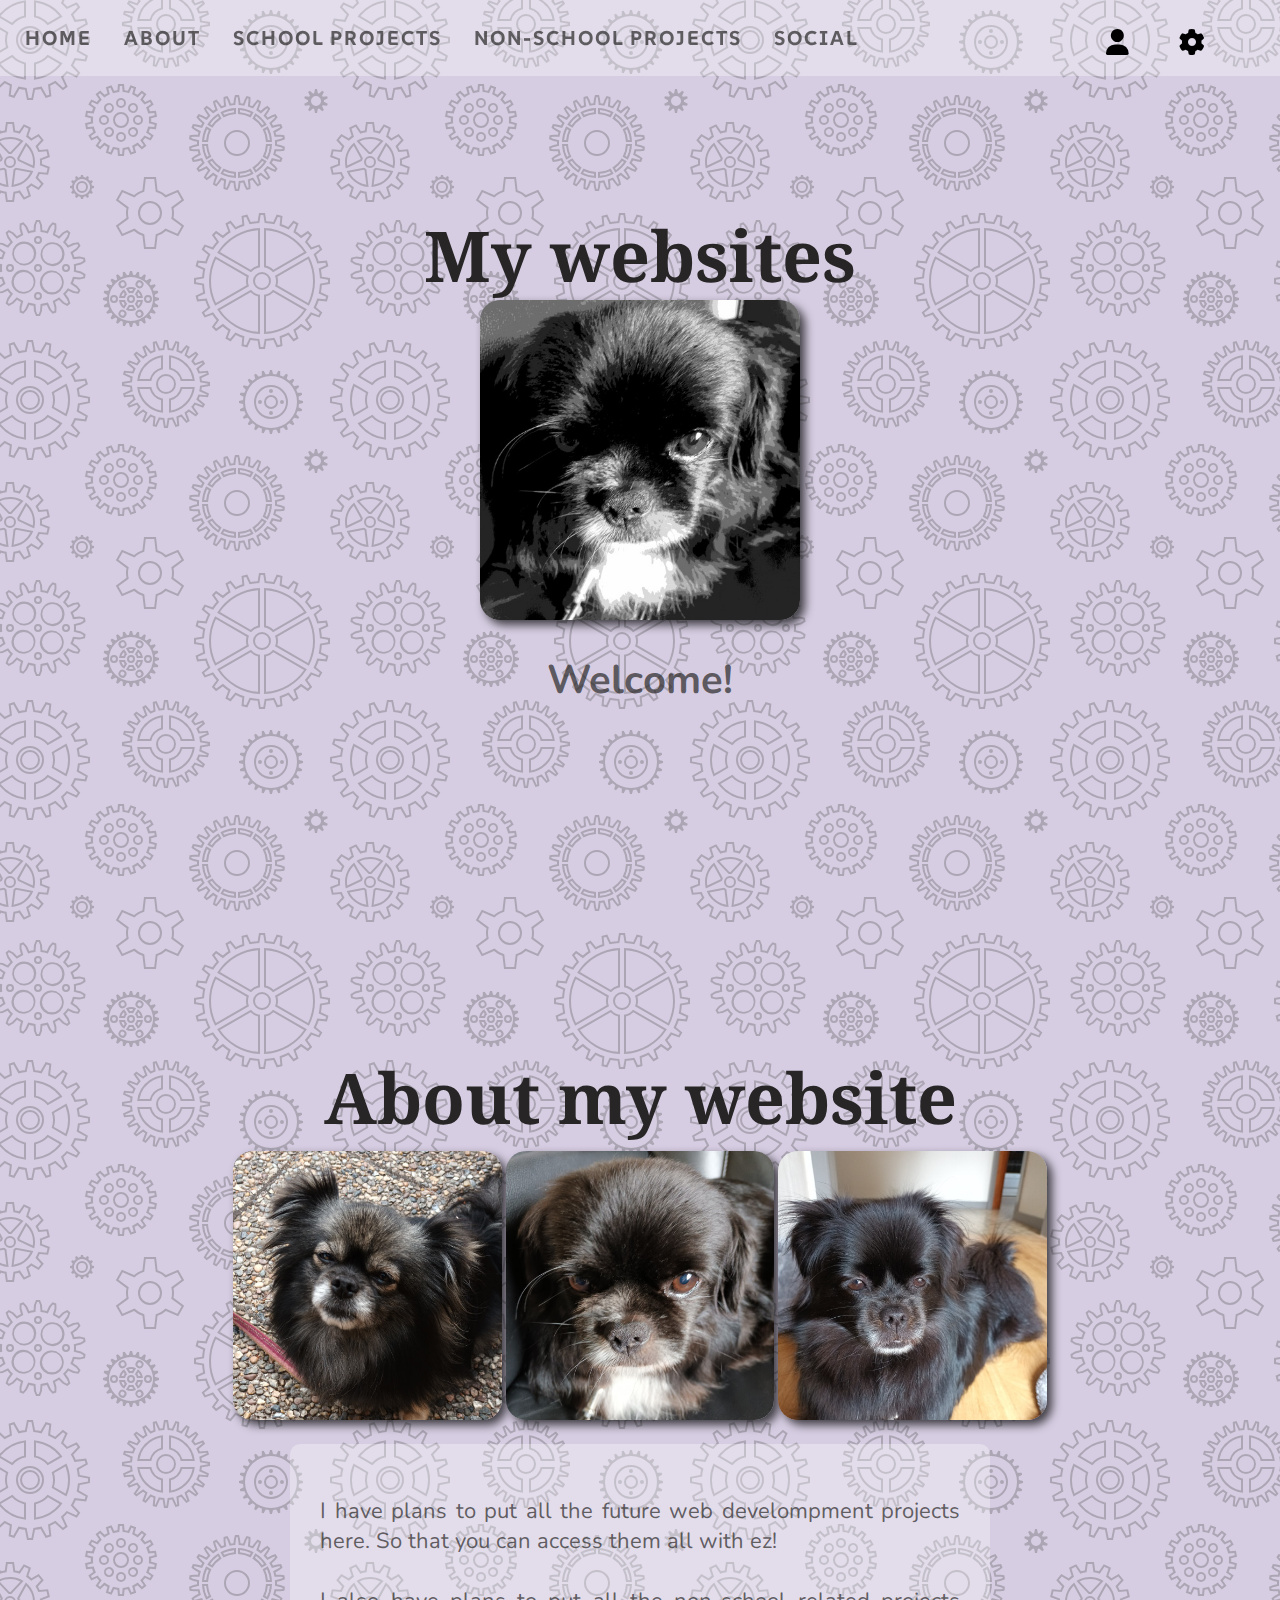
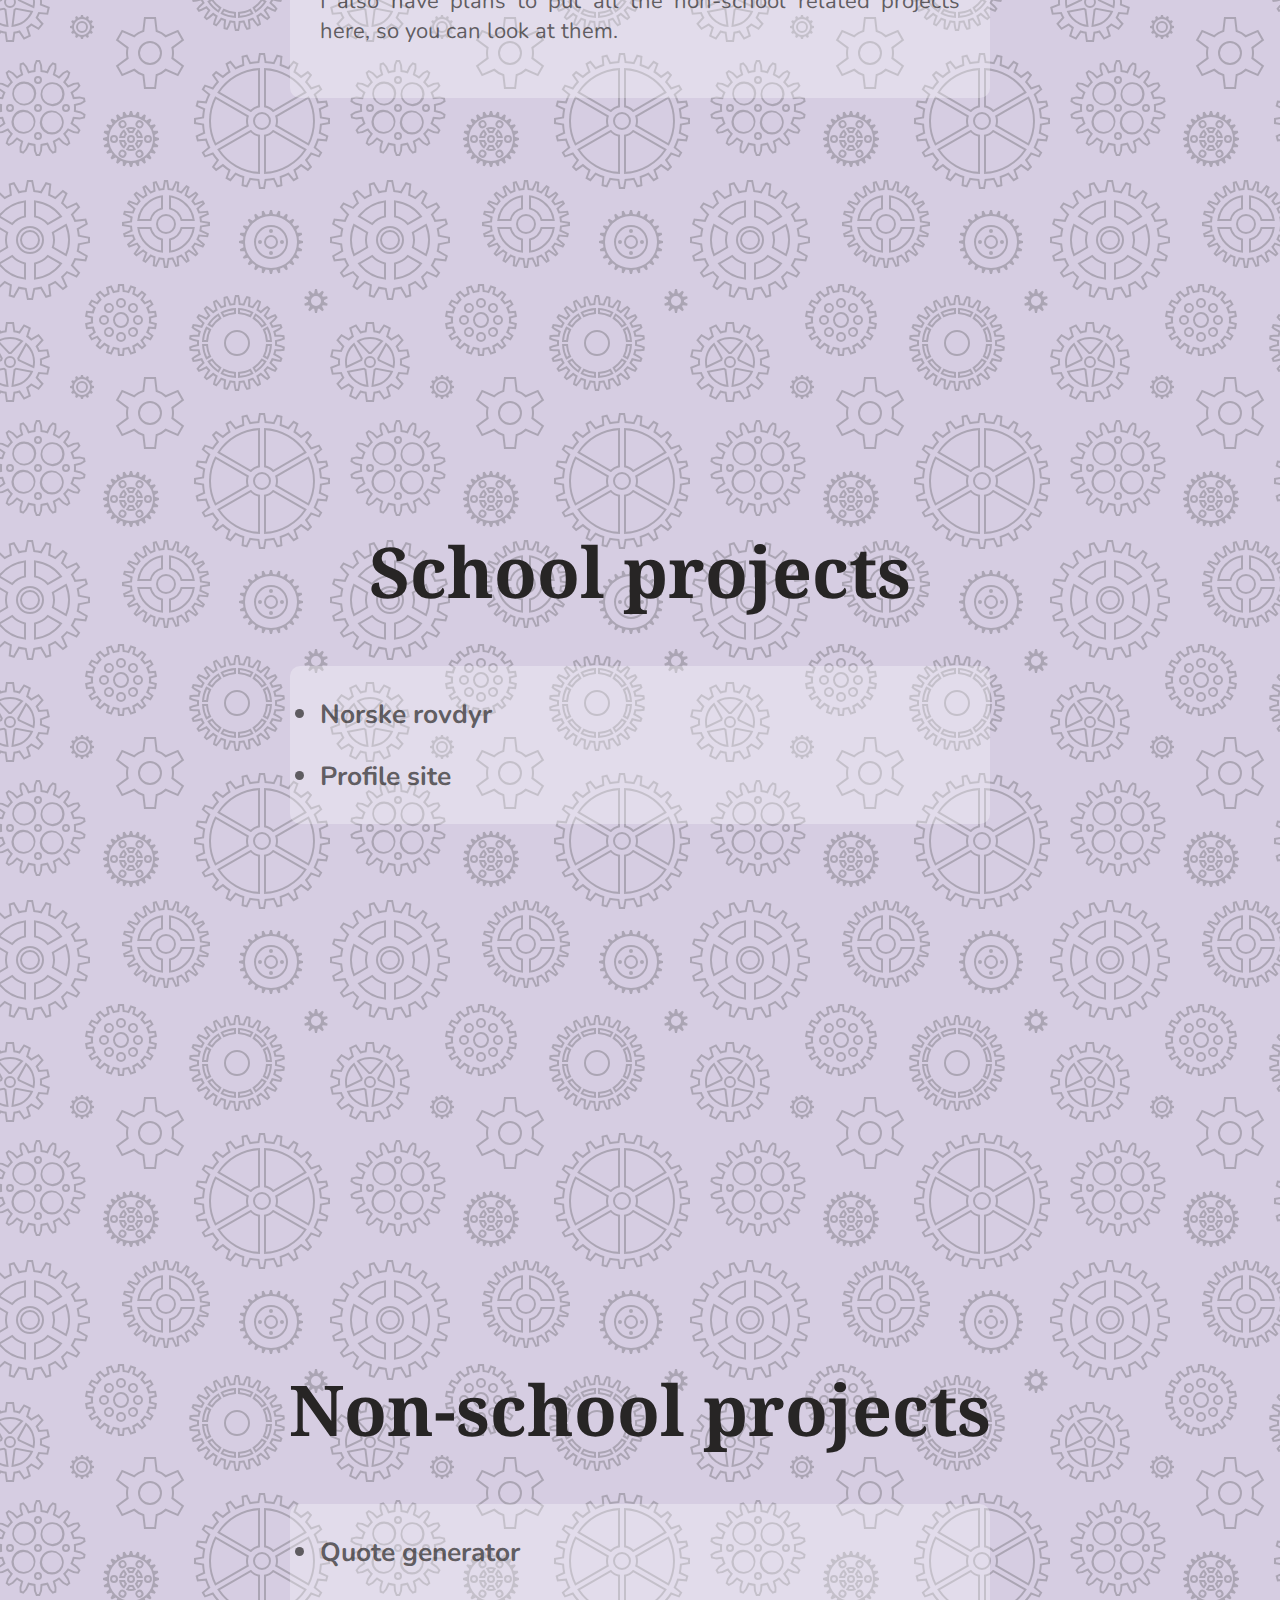
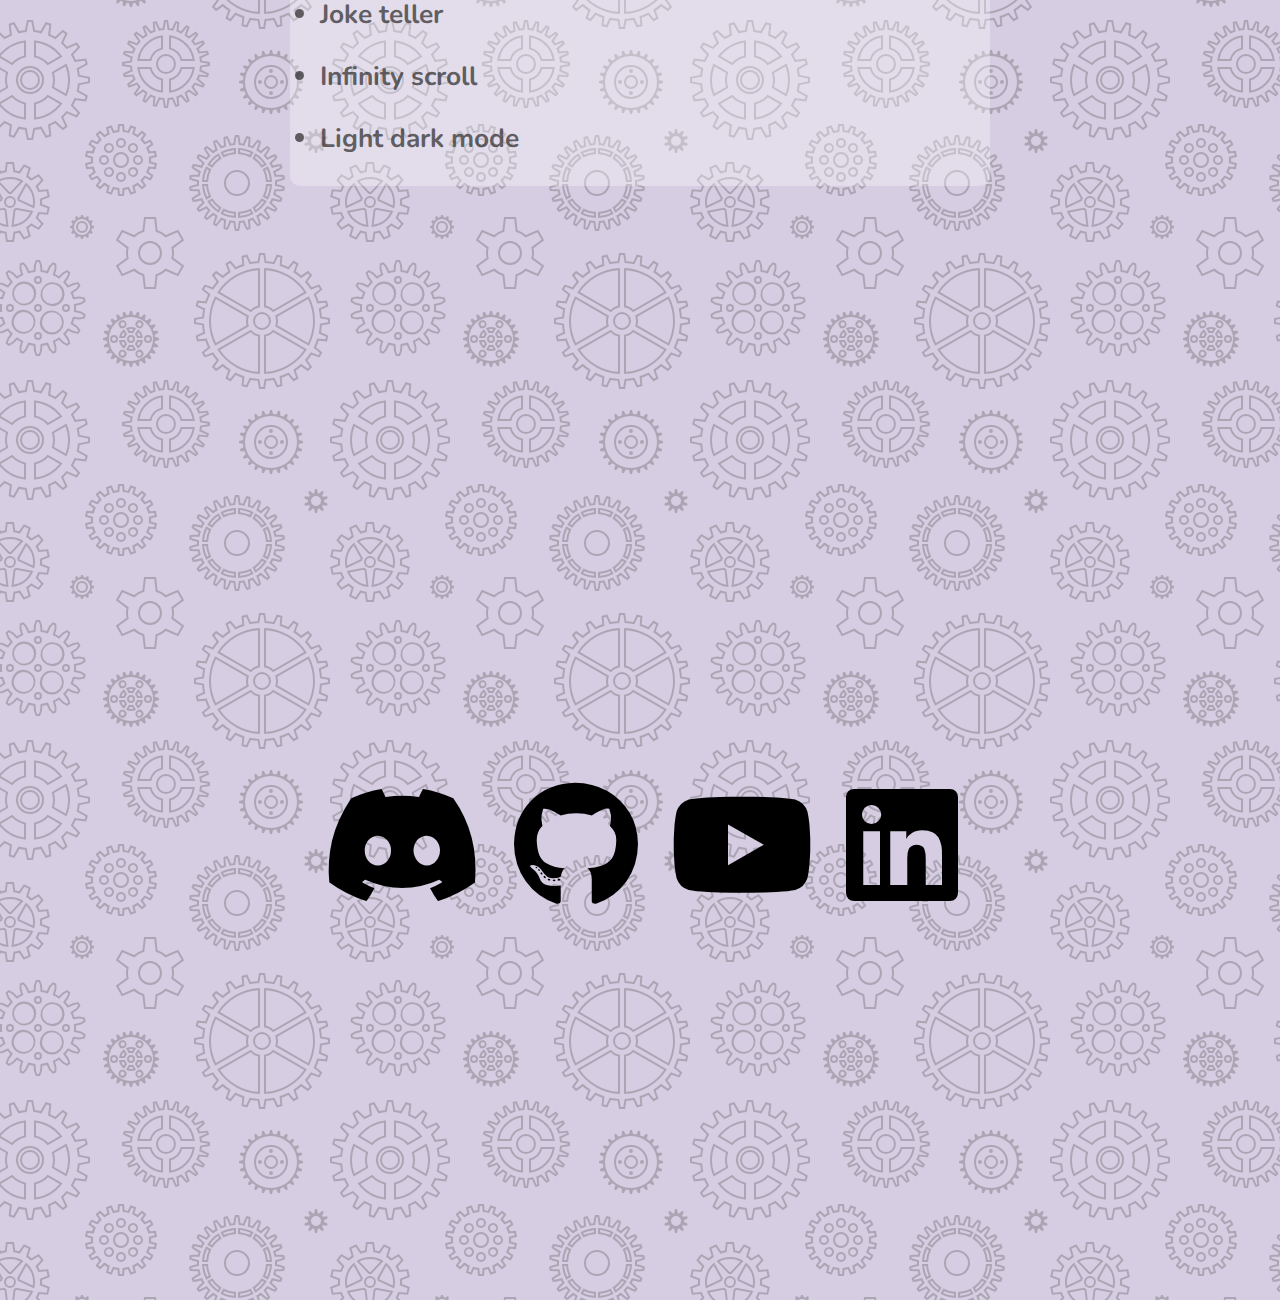
<file: index.html>
<!DOCTYPE html>
<html lang="en">
<head>
    <meta charset="UTF-8">
    <meta name="viewport" content="width=device-width, initial-scale=1.0">
    <title>My other websites</title>
    <link rel="icon" type="image/png" href="img/favicon.png">
    <link rel="stylesheet" href="https://cdnjs.cloudflare.com/ajax/libs/font-awesome/6.6.0/css/all.min.css">
    <link rel="stylesheet" href="style.css">
</head>
<body>
    <!-- Navigation -->
    <nav>
        <a href="#home">HOME</a>
        <a href="#about">ABOUT</a>
        <a href="#school-websites">SCHOOL PROJECTS</a>
        <a href="#non-school-projects">NON-SCHOOL PROJECTS</a>
        <a href="#social">SOCIAL</a>
        <div class="header-icons">
            <i class="fa-solid fa-user"></i>
            <i class="fa-solid fa-gear"></i>
        </div>
    </nav>
    <!-- Home section -->
    <section id="home">
        <h1>My websites</h1>
        <img style="margin-top: -50px" width="25%" src="img/Bear.png" alt="A cute little bear">
        <h2>Welcome!</h2>
    </section>
    <!-- About section  -->
    <section id="about">
        <h1>About my website</h1>
        <div class="images">
            <img width="21%" src="img/chanti1.png" alt="Picture of a dog">
            <img width="21%" src="img/harry1.png" alt="Picture of a dog">
            <img width="21%" src="img/pepsi1.png" alt="Picture of a dog">
        </div>
        <div class="text-box">
            <p>
                I have plans to put all the future web develompment projects here. So that you can access them all with ez! <br><br>
                I also have plans to put all the non-school related projects here, so you can look at them.
            </p>
        </div>
    </section>
    <!-- School projects section-->
    <section id="school-websites">
        <h1>School projects</h1>
        <div class="text-box link-list">
            <!-- School project links -->
            <li><a href="Norske-Rovdyr/index.html">Norske rovdyr</a></li><br>
            <li><a href="Profile-Site/index.html">Profile site</a></li>
        </div>
    </section>
    <!-- Non-school projects -->
    <section id="non-school-projects">
        <h1>Non-school projects</h1>
        <div class="text-box link-list">
            <!-- Non-school project links -->
            <li><a href="https://ruben8769.github.io/Quote-Generator/">Quote generator</a></li><br>
            <li><a href="https://ruben8769.github.io/Joke-teller/">Joke teller</a></li><br>
            <li><a href="https://ruben8769.github.io/Infinity-scroll/">Infinity scroll</a></li><br>
            <li><a href="https://ruben8769.github.io/Light-dark-mode/">Light dark mode</a></li>
        </div>
    </section>
    <!-- Social media section -->
    <section id="social">
        <div class="social-icons">
            <i class="fa-brands fa-discord"></i>
            <i class="fa-brands fa-github"></i>
            <i class="fa-brands fa-youtube"></i>
            <i class="fa-brands fa-linkedin"></i>
        </div>
    </section>
</body>
</html>
</file>
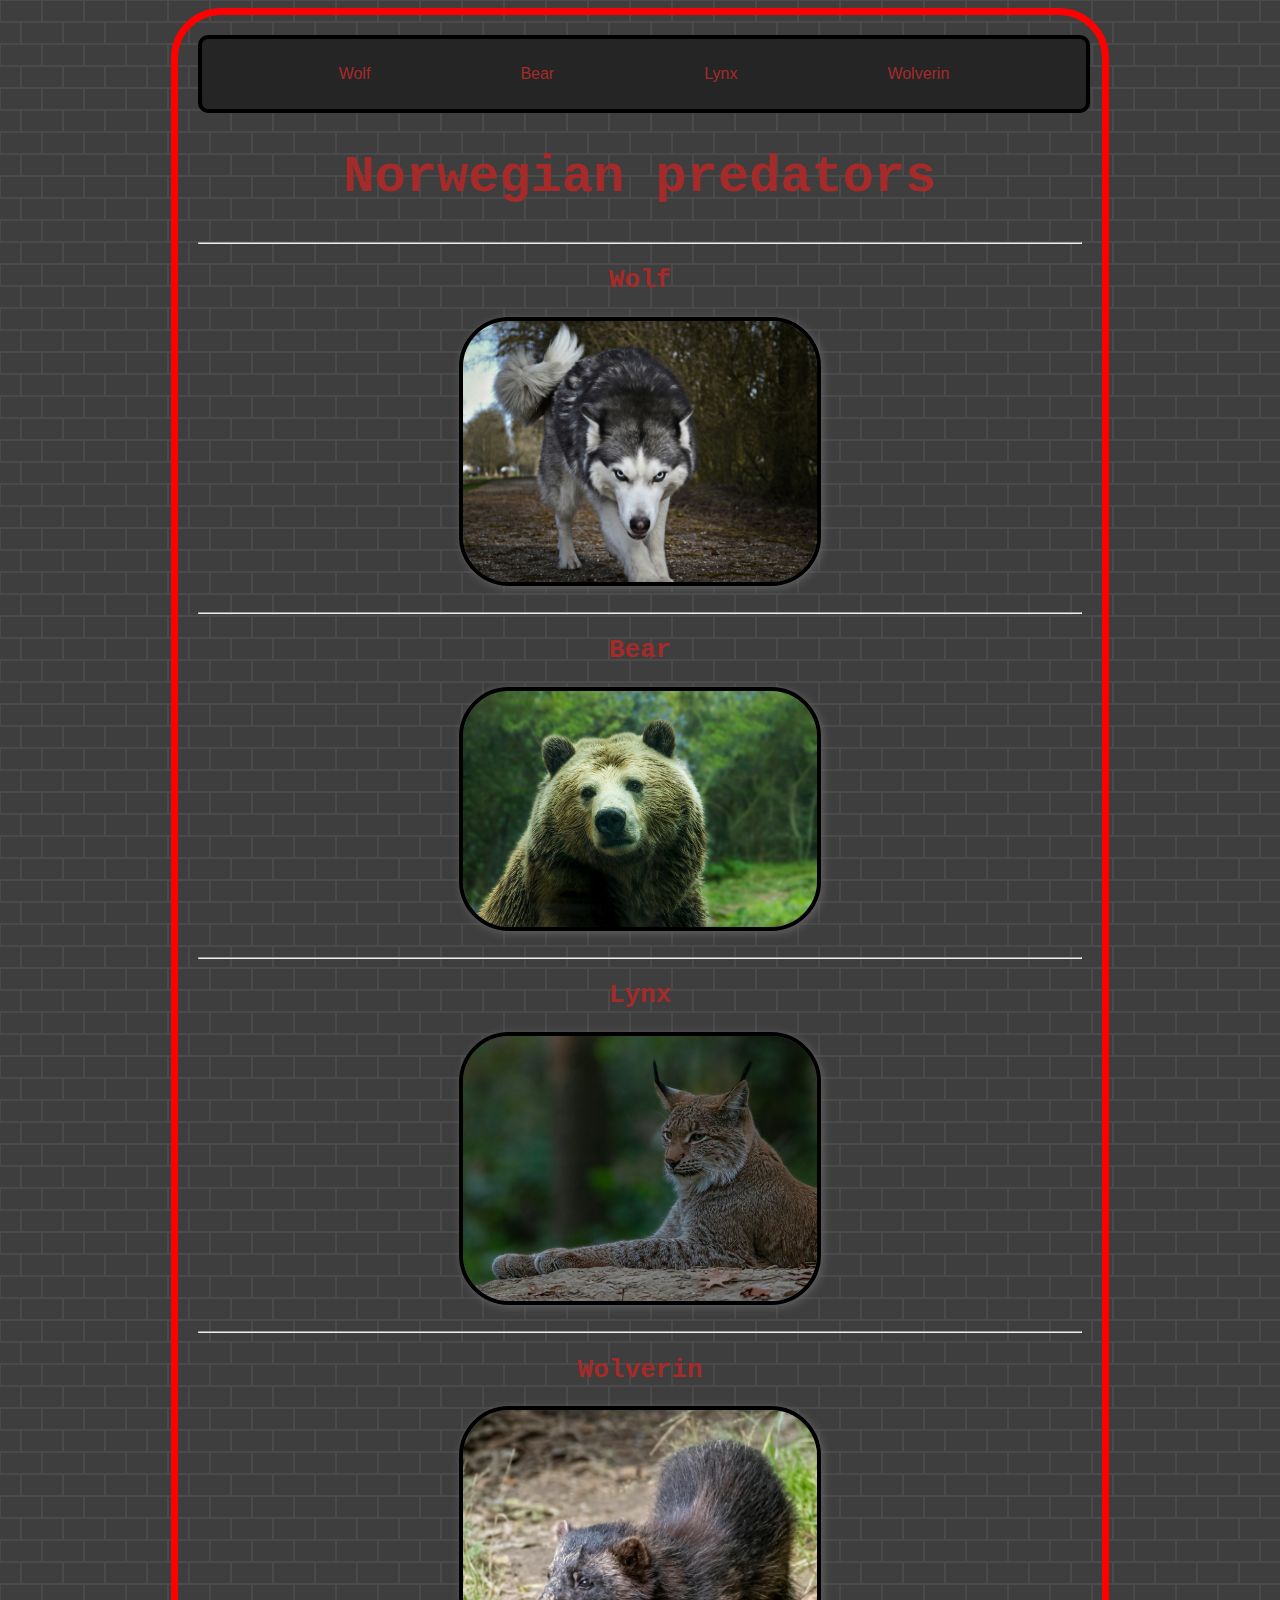
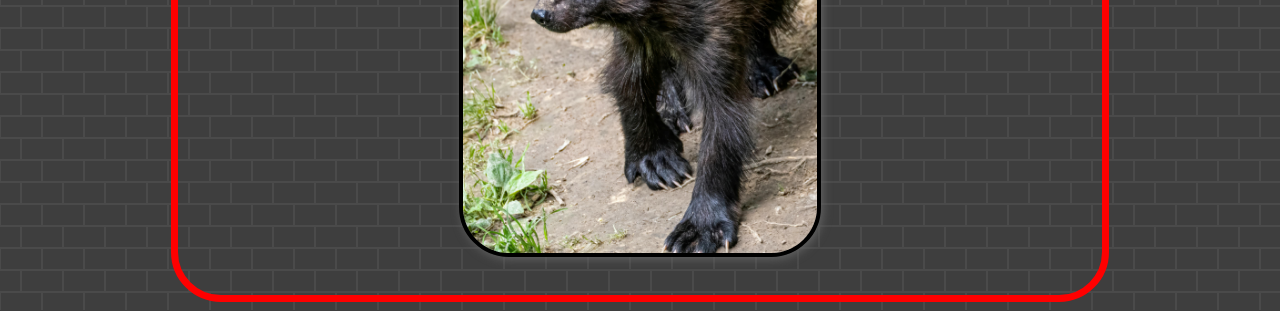
<file: Norske-Rovdyr/index.html>
<!DOCTYPE html>
<html lang="en">
<head>
    <meta charset="UTF-8">
    <meta name="viewport" content="width=device-width, initial-scale=1.0">
    <title>Norwegian predators</title>
    <link rel="icon" style="image/png" href="https://www.google.com/s2/favicons?domain=youtube.com">
    <link rel="stylesheet" href="style.css">
</head>
<body>
    <div class="center">
        <div class="header"> <!-- Header -->
            <div class="left">
                <a href="wolf.html">Wolf</a>
                <a href="bear.html">Bear</a>
                <a href="link.html">Lynx</a>
                <a href="wolverin.html">Wolverin</a>
            </div>
        </div>
        <div> <!-- Not header-->
        <h1 style="text-align: center">Norwegian predators</h1>
        <hr>
        </div>
        <div>
            <h2 style="text-align: center;">Wolf</h2>
            <a href="wolf.html">
                <img  class="border imgcenter" width="40%" src="img/ulv.jpg" alt="">
            </a><br>
            <hr>
            <h2 style="text-align: center;">Bear</h2>
            <a href="bear.html">
                <img class="border imgcenter" width="40%" src="img/bjorn.jpg" alt="">
            </a><br>
            <hr>
            <h2 style="text-align: center;">Lynx</h2>
            <a href="link.html">
                <img class="border imgcenter"  width="40%" src="img/link.jpg" alt="">
            </a><br>
            <hr>
            <h2 style="text-align: center;">Wolverin</h2>
            <a href="wolverin.html">
                <img class="border imgcenter" width="40%" src="img/wolverine.jpg" alt="">
            </a><br>
        </div>
    </div>
</body>
</html>
</file>
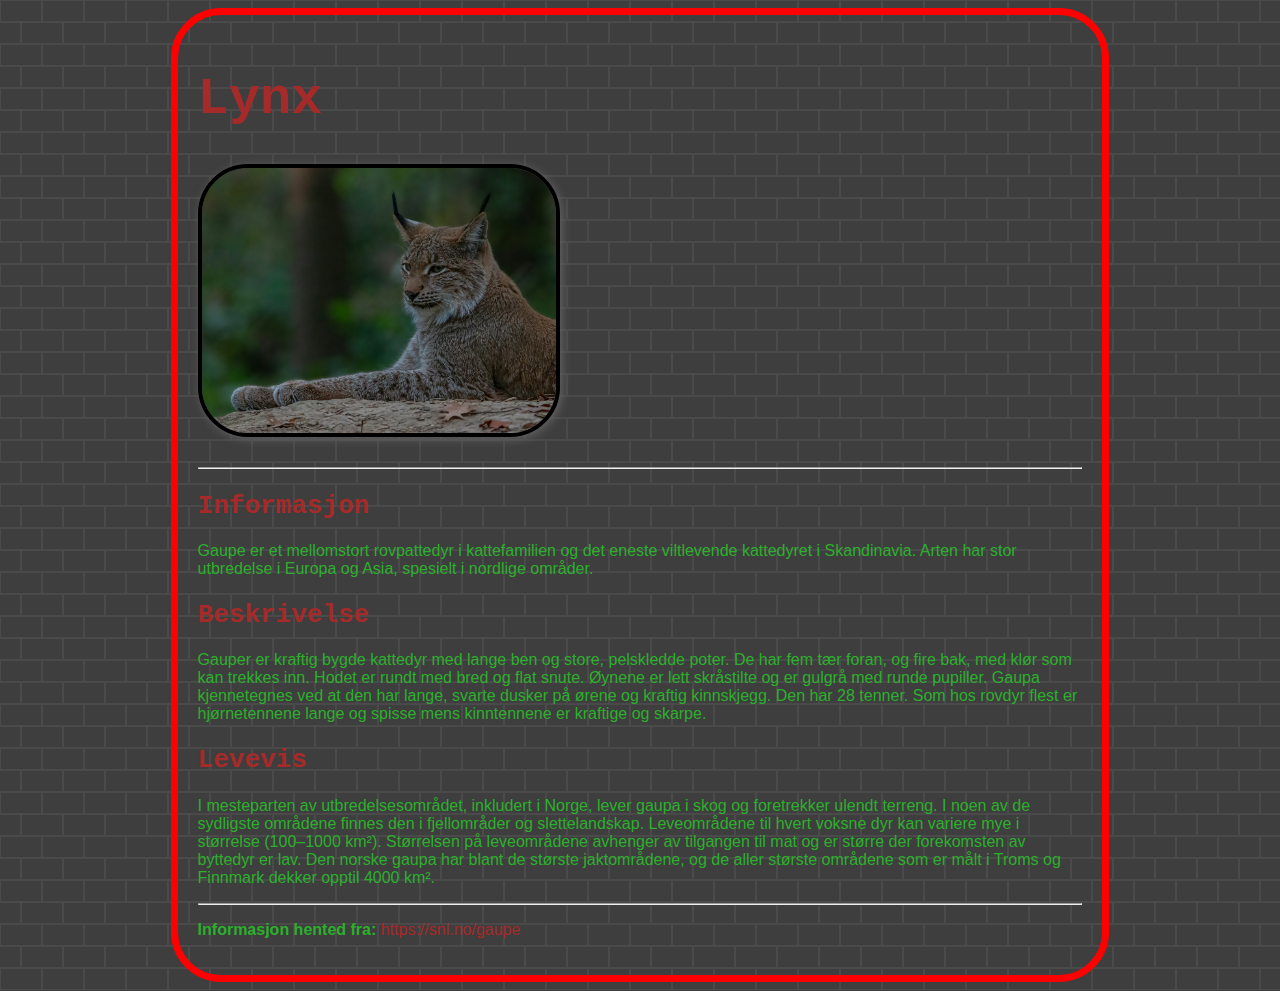
<file: Norske-Rovdyr/link.html>
<!DOCTYPE html>
<html lang="en">
<head>
    <meta charset="UTF-8">
    <meta name="viewport" content="width=device-width, initial-scale=1.0">
    <title>Lynx</title>
    <link rel="stylesheet" href="style.css">
</head>
<body>
    <div class="center">
        <h1>Lynx</h1>
        <a href="index.html">
            <img class="border" width="40%" src="img/link.jpg" alt=""><br><br>
        </a>
        <hr>
        <h2>Informasjon</h2>
        <p>
            Gaupe er et mellomstort rovpattedyr i kattefamilien og det eneste viltlevende kattedyret i Skandinavia. Arten har stor utbredelse i Europa og Asia, spesielt i nordlige områder.
        </p>
        <h2>Beskrivelse</h2>
        <p>
            Gauper er kraftig bygde kattedyr med lange ben og store, pelskledde poter. De har fem tær foran, og fire bak, med klør som kan trekkes inn. Hodet er rundt med bred og flat snute. Øynene er lett skråstilte og er gulgrå med runde pupiller. Gaupa kjennetegnes ved at den har lange, svarte dusker på ørene og kraftig kinnskjegg. Den har 28 tenner. Som hos rovdyr flest er hjørnetennene lange og spisse mens kinntennene er kraftige og skarpe.
        </p>
        <h2>Levevis </h2>
        <p>
            I mesteparten av utbredelsesområdet, inkludert i Norge, lever gaupa i skog og foretrekker ulendt terreng. I noen av de sydligste områdene finnes den i fjellområder og slettelandskap. Leveområdene til hvert voksne dyr kan variere mye i størrelse (100–1000 km²). Størrelsen på leveområdene avhenger av tilgangen til mat og er større der forekomsten av byttedyr er lav. Den norske gaupa har blant de største jaktområdene, og de aller største områdene som er målt i Troms og Finnmark dekker opptil 4000 km².
        </p>
        <hr>
        <p><b>Informasjon hented fra: </b> <a href="https://snl.no/gaupe">https://snl.no/gaupe</a></p>
    </div>
</body>
</html>
</file>
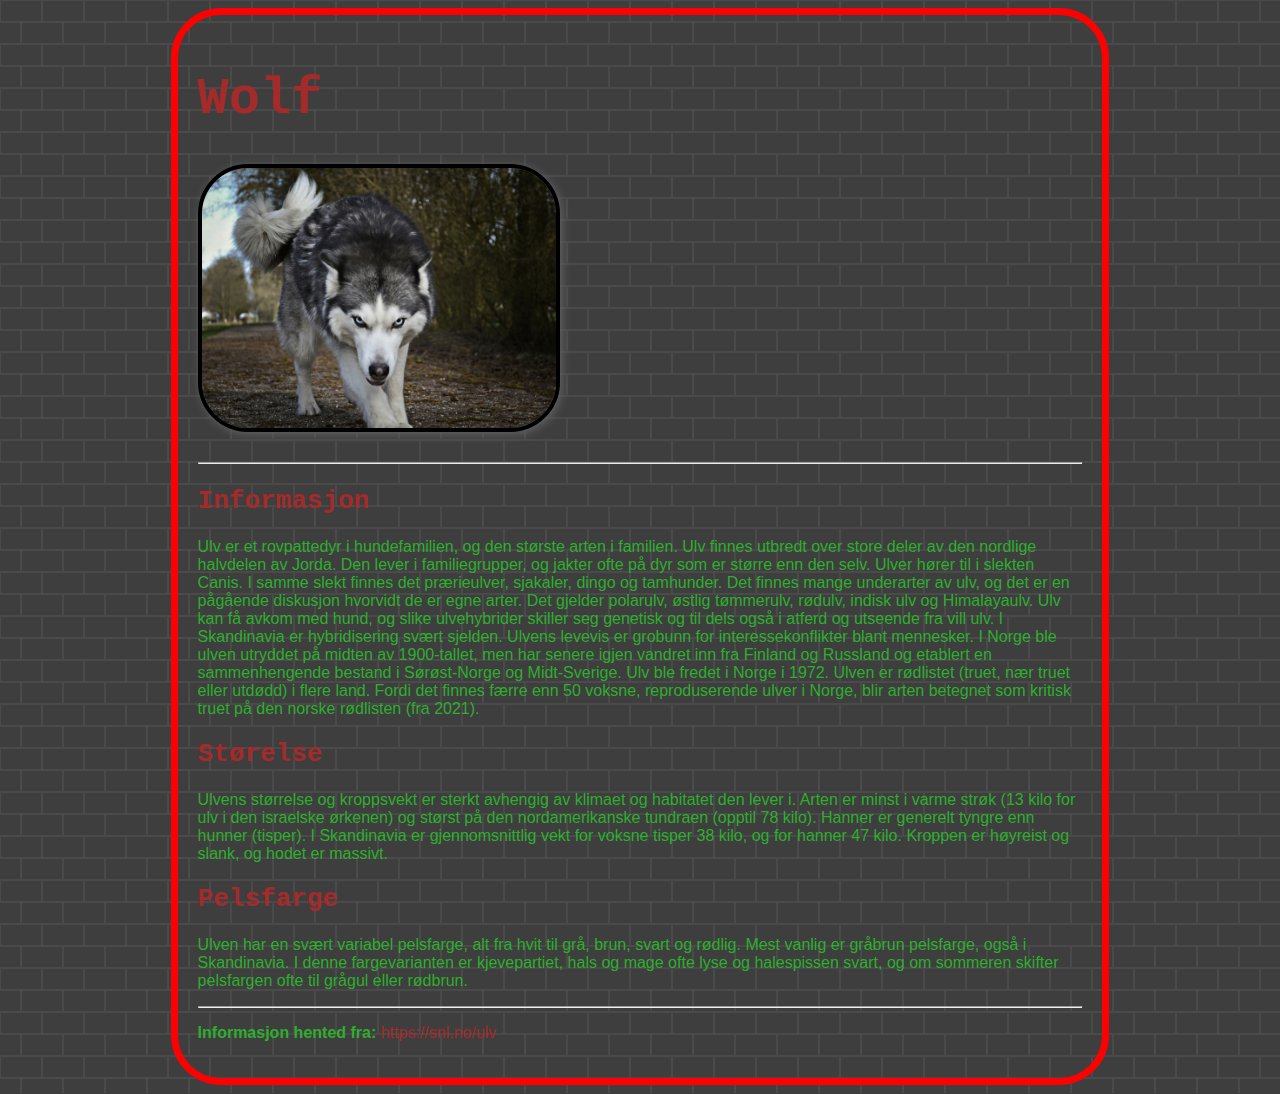
<file: Norske-Rovdyr/wolf.html>
<!DOCTYPE html>
<html lang="en">
<head>
    <meta charset="UTF-8">
    <meta name="viewport" content="width=device-width, initial-scale=1.0">
    <title>Wolf</title>
    <link rel="stylesheet" href="style.css">
</head>
<body>
    <div class="center">
        <h1>Wolf</h1>
        <a href="index.html">
            <img class="border" width="40%" src="img/ulv.jpg" alt=""><br><br>
        </a>
        <hr>
        <h2>Informasjon</h2>
        <p>
            Ulv er et rovpattedyr i hundefamilien, og den største arten i familien. Ulv finnes utbredt over store deler av den nordlige halvdelen av Jorda. Den lever i familiegrupper, og jakter ofte på dyr som er større enn den selv.
        Ulver hører til i slekten Canis. I samme slekt finnes det prærieulver, sjakaler, dingo og tamhunder. Det finnes mange underarter av ulv, og det er en pågående diskusjon hvorvidt de er egne arter. Det gjelder polarulv, østlig tømmerulv, rødulv, indisk ulv og Himalayaulv. Ulv kan få avkom med hund, og slike ulvehybrider skiller seg genetisk og til dels også i atferd og utseende fra vill ulv. I Skandinavia er hybridisering svært sjelden.
        Ulvens levevis er grobunn for interessekonflikter blant mennesker. I Norge ble ulven utryddet på midten av 1900-tallet, men har senere igjen vandret inn fra Finland og Russland og etablert en sammenhengende bestand i Sørøst-Norge og Midt-Sverige. Ulv ble fredet i Norge i 1972. Ulven er rødlistet (truet, nær truet eller utdødd) i flere land. Fordi det finnes færre enn 50 voksne, reproduserende ulver i Norge, blir arten betegnet som kritisk truet på den norske rødlisten (fra 2021).
        </p>
        <h2>Størelse</h2>
        <p>
            Ulvens størrelse og kroppsvekt er sterkt avhengig av klimaet og habitatet den lever i. Arten er minst i varme strøk (13 kilo for ulv i den israelske ørkenen) og størst på den nordamerikanske tundraen (opptil 78 kilo). Hanner er generelt tyngre enn hunner (tisper). I Skandinavia er gjennomsnittlig vekt for voksne tisper 38 kilo, og for hanner 47 kilo. Kroppen er høyreist og slank, og hodet er massivt.
        </p>
        <h2>Pelsfarge</h2>
        <p>
            Ulven har en svært variabel pelsfarge, alt fra hvit til grå, brun, svart og rødlig. Mest vanlig er gråbrun pelsfarge, også i Skandinavia. I denne fargevarianten er kjevepartiet, hals og mage ofte lyse og halespissen svart, og om sommeren skifter pelsfargen ofte til grågul eller rødbrun.
        </p>
        <hr>
        <p><b>Informasjon hented fra: </b> <a href="https://snl.no/ulv">https://snl.no/ulv</a></p>
    </div>
</body>
</html>
</file>
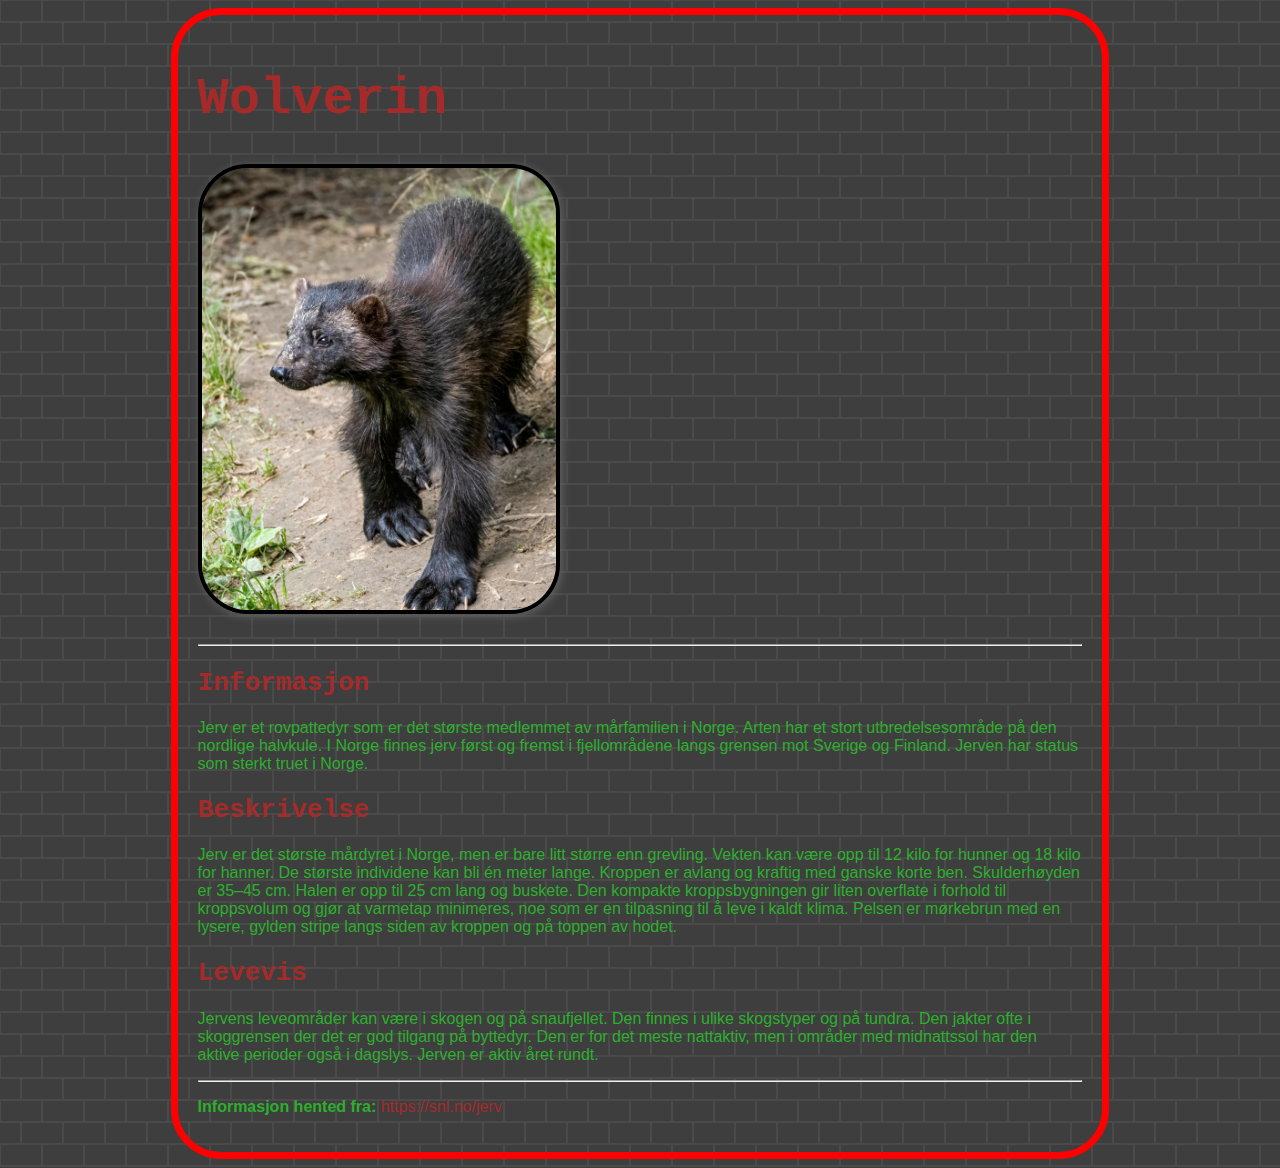
<file: Norske-Rovdyr/wolverin.html>
<!DOCTYPE html>
<html lang="en">
<head>
    <meta charset="UTF-8">
    <meta name="viewport" content="width=device-width, initial-scale=1.0">
    <title>Wolverin</title>
    <link rel="stylesheet" href="style.css">
</head>
<body>
    <div class="center">
        <h1>Wolverin</h1>
        <a href="index.html">
            <img class="border" width="40%" src="img/wolverine.jpg" alt=""><br><br>
        </a>
        <hr>
        <h2>Informasjon</h2>
        <p>
            Jerv er et rovpattedyr som er det største medlemmet av mårfamilien i Norge. Arten har et stort utbredelsesområde på den nordlige halvkule. I Norge finnes jerv først og fremst i fjellområdene langs grensen mot Sverige og Finland. Jerven har status som sterkt truet i Norge.
        </p>
        <h2>Beskrivelse</h2>
        <p>
            Jerv er det største mårdyret i Norge, men er bare litt større enn grevling. Vekten kan være opp til 12 kilo for hunner og 18 kilo for hanner. De største individene kan bli én meter lange. Kroppen er avlang og kraftig med ganske korte ben. Skulderhøyden er 35–45 cm. Halen er opp til 25 cm lang og buskete.
            Den kompakte kroppsbygningen gir liten overflate i forhold til kroppsvolum og gjør at varmetap minimeres, noe som er en tilpasning til å leve i kaldt klima. Pelsen er mørkebrun med en lysere, gylden stripe langs siden av kroppen og på toppen av hodet.
        </p>
        <h2>Levevis </h2>
        <p>
            Jervens leveområder kan være i skogen og på snaufjellet. Den finnes i ulike skogstyper og på tundra. Den jakter ofte i skoggrensen der det er god tilgang på byttedyr. Den er for det meste nattaktiv, men i områder med midnattssol har den aktive perioder også i dagslys. Jerven er aktiv året rundt.
        </p>
        <hr>
        <p><b>Informasjon hented fra: </b> <a href="https://snl.no/jerv">https://snl.no/jerv</a></p>
    </div>
</body>
</html>
</file>
<file: style.css>
/* Importing google font */
@import url('https://fonts.googleapis.com/css2?family=SUSE:wght@100..800&display=swap');
@import url('https://fonts.googleapis.com/css2?family=Noto+Serif:ital,wght@0,100..900;1,100..900&display=swap');
@import url('https://fonts.googleapis.com/css2?family=Nunito:ital,wght@0,200..1000;1,200..1000&display=swap');

/* Colors */
:root{
    --primary-color: rgb(39, 37, 37);
    --secondary-color: rgba(39, 37, 37, 0.7);
    --decoration-color: red;
}

/* Styles */
html{
    scroll-behavior: smooth;
}

body{
    margin: 0;
    background-color: #d6cde2;
    background-image: url("data:image/svg+xml,%3Csvg xmlns='http://www.w3.org/2000/svg' width='360' height='360' viewBox='0 0 360 360'%3E%3Cpath fill='%234a4a4a' fill-opacity='0.3' d='M0 85.02l4.62-4.27a49.09 49.09 0 0 0 7.33 3.74l-1.2 10.24 2.66.87 5.05-9c2.62.65 5.34 1.08 8.12 1.28L28.6 98h2.8l2.02-10.12c2.74-.2 5.46-.62 8.12-1.28l5.05 8.99 2.66-.86-1.2-10.24c2.55-1.03 5-2.29 7.33-3.74l7.58 7 2.26-1.65-4.3-9.38a48.3 48.3 0 0 0 5.8-5.8l9.38 4.3 1.65-2.26-7-7.58a49.09 49.09 0 0 0 3.74-7.33l10.24 1.2.87-2.66-9-5.05a48.07 48.07 0 0 0 1.28-8.12L88 41.4v-2.8l-10.12-2.02c-.2-2.74-.62-5.46-1.28-8.12l8.99-5.05-.86-2.66-10.24 1.2c-1.03-2.55-2.29-5-3.74-7.33l7-7.58-1.65-2.26-9.38 4.3a48.3 48.3 0 0 0-5.8-5.8L62.42 0h2.16l-1.25 2.72a50.31 50.31 0 0 1 3.95 3.95l9.5-4.36 3.52 4.85-7.08 7.68c.94 1.6 1.79 3.27 2.54 4.98l10.38-1.21 1.85 5.7-9.11 5.12c.39 1.8.68 3.65.87 5.52L90 37v6l-10.25 2.05a49.9 49.9 0 0 1-.87 5.52l9.11 5.12-1.85 5.7-10.38-1.21c-.75 1.7-1.6 3.37-2.54 4.98l7.08 7.68-3.52 4.85-9.5-4.36a50.31 50.31 0 0 1-3.95 3.95l4.36 9.5-4.85 3.52-7.68-7.08c-1.6.94-3.27 1.79-4.98 2.54l1.21 10.38-5.7 1.85-5.12-9.11c-1.8.39-3.65.68-5.52.87L33 100h-6l-2.05-10.25a49.9 49.9 0 0 1-5.52-.87l-5.12 9.11-5.7-1.85 1.21-10.38c-1.7-.75-3.37-1.6-4.98-2.54L0 87.68v-2.66zM0 52.7V27.3l8.38 4.84a22.96 22.96 0 0 0 0 15.72L0 52.7zm0-39.16A39.91 39.91 0 0 1 26 .2v17.15a22.98 22.98 0 0 0-13.62 7.86L0 18.06v-4.52zm0 52.92v-4.52l12.38-7.15A22.98 22.98 0 0 0 26 62.65V79.8A39.91 39.91 0 0 1 0 66.46zM34 79.8V62.65a22.98 22.98 0 0 0 13.62-7.86l14.85 8.58A39.97 39.97 0 0 1 34 79.8zm32.48-23.36l-14.86-8.58a22.96 22.96 0 0 0 0-15.72l14.86-8.58A39.86 39.86 0 0 1 70 40a39.9 39.9 0 0 1-3.52 16.44zm-4.01-39.8L47.62 25.2A22.98 22.98 0 0 0 34 17.35V.2a39.97 39.97 0 0 1 28.47 16.43v.01zM0 50.38l5.98-3.45a25.01 25.01 0 0 1 0-13.88L0 29.6v20.78zm.5-34.35l11.48 6.63c3.27-3.4 7.44-5.8 12.02-6.94V2.47A37.96 37.96 0 0 0 .5 16.04v-.01zm0 47.92A37.96 37.96 0 0 0 24 77.53V64.28a24.97 24.97 0 0 1-12.02-6.95L.5 63.96v-.01zM36 77.53a37.96 37.96 0 0 0 23.5-13.57l-11.48-6.63A24.97 24.97 0 0 1 36 64.28v13.25zm29.5-23.96a37.91 37.91 0 0 0 0-27.14l-11.48 6.63a25.01 25.01 0 0 1 0 13.88l11.49 6.63h-.01zm-6-37.53A37.96 37.96 0 0 0 36 2.47v13.25c4.66 1.15 8.8 3.6 12.02 6.95l11.48-6.63zM30 54a14 14 0 1 1 0-28 14 14 0 0 1 0 28zm0-2a12 12 0 1 0 0-24 12 12 0 0 0 0 24zm0-2a10 10 0 1 1 0-20 10 10 0 0 1 0 20zm0-2a8 8 0 1 0 0-16 8 8 0 0 0 0 16zm77.47 45.17l-1.62-5.97 5.67-2.06 2.61 5.64c1.09-.25 2.2-.44 3.33-.58l.52-6.2h6.04l.52 6.2c1.13.14 2.24.33 3.33.58l2.6-5.64 5.68 2.06-1.62 5.97c1.02.51 2 1.07 2.95 1.69l4.35-4.38 4.62 3.88-3.53 5c.8.84 1.53 1.71 2.23 2.62l5.52-2.6 3.02 5.23-4.98 3.46c.46 1.06.86 2.14 1.2 3.25l6.02-.54 1.05 5.94-5.84 1.54c.07 1.16.07 2.32 0 3.48l5.84 1.54-1.05 5.94-6.02-.54c-.34 1.1-.74 2.2-1.2 3.25l4.98 3.46-3.02 5.22-5.52-2.6c-.7.92-1.44 1.8-2.23 2.62l3.53 5-4.62 3.89-4.35-4.38a30.2 30.2 0 0 1-2.95 1.69l1.62 5.97-5.67 2.06-2.61-5.64c-1.09.25-2.2.44-3.33.58l-.52 6.2h-6.04l-.52-6.2a30.27 30.27 0 0 1-3.33-.58l-2.6 5.64-5.68-2.06 1.62-5.97c-1.01-.5-2-1.07-2.95-1.69l-4.35 4.38-4.62-3.88 3.53-5a32.5 32.5 0 0 1-2.23-2.62l-5.52 2.6-3.02-5.23 4.98-3.46a29.66 29.66 0 0 1-1.2-3.25l-6.02.54-1.05-5.94 5.84-1.54a30.28 30.28 0 0 1 0-3.48l-5.84-1.54 1.05-5.94 6.02.54c.34-1.1.74-2.2 1.2-3.25l-4.98-3.46 3.02-5.22 5.52 2.6c.7-.92 1.44-1.8 2.23-2.62l-3.53-5 4.62-3.89 4.35 4.38a30.2 30.2 0 0 1 2.95-1.69zm15.2-1.12l-.5-6.05h-2.34l-.5 6.05c-2.18.13-4.3.5-6.32 1.1l-2.54-5.5-2.2.8 1.6 5.85a27.97 27.97 0 0 0-5.56 3.21l-4.27-4.3-1.79 1.5 3.5 4.95a28.14 28.14 0 0 0-4.12 4.92l-5.5-2.59-1.16 2.02 4.98 3.46a27.8 27.8 0 0 0-2.2 6.03l-6.03-.55-.4 2.3 5.86 1.54a28.3 28.3 0 0 0 0 6.42l-5.87 1.55.4 2.3 6.05-.56a27.8 27.8 0 0 0 2.2 6.03l-5 3.47 1.17 2.02 5.49-2.59a28.14 28.14 0 0 0 4.12 4.92l-3.5 4.96 1.79 1.5 4.27-4.31a27.97 27.97 0 0 0 5.56 3.21l-1.6 5.85 2.2.8 2.54-5.5c2.02.6 4.14.97 6.32 1.1l.5 6.05h2.34l.5-6.05c2.18-.13 4.3-.5 6.32-1.1l2.54 5.5 2.2-.8-1.6-5.85a27.97 27.97 0 0 0 5.56-3.21l4.27 4.3 1.79-1.5-3.5-4.95a28.14 28.14 0 0 0 4.12-4.92l5.5 2.59 1.16-2.02-4.98-3.46a27.8 27.8 0 0 0 2.2-6.03l6.03.55.4-2.3-5.86-1.54a28.3 28.3 0 0 0 0-6.42l5.87-1.55-.4-2.3-6.05.56a27.8 27.8 0 0 0-2.2-6.03l4.99-3.46-1.17-2.02-5.49 2.59a28.14 28.14 0 0 0-4.12-4.92l3.5-4.96-1.79-1.5-4.27 4.31a27.97 27.97 0 0 0-5.56-3.21l1.6-5.85-2.2-.8-2.54 5.5c-2.02-.6-4.14-.97-6.32-1.1l.01-.01zM121 128a8 8 0 1 1 0-16 8 8 0 0 1 0 16zm0-2a6 6 0 1 0 0-12 6 6 0 0 0 0 12zm0-18a5 5 0 1 1 0-10 5 5 0 0 1 0 10zm8.49 3.51a5 5 0 1 1 6.95-7.2 5 5 0 0 1-6.95 7.2zM133 120a5 5 0 1 1 10 0 5 5 0 0 1-10 0zm-3.51 8.49a5 5 0 1 1 7.2 6.95 5 5 0 0 1-7.2-6.95zM121 132a5 5 0 1 1 0 10 5 5 0 0 1 0-10zm-8.49-3.51a5 5 0 1 1-6.95 7.2 5 5 0 0 1 6.95-7.2zM109 120a5 5 0 1 1-10 0 5 5 0 0 1 10 0zm3.51-8.49a5 5 0 1 1-7.2-6.95 5 5 0 0 1 7.2 6.95zM121 106a3 3 0 1 0 0-6 3 3 0 0 0 0 6zm9.9 4.1a3 3 0 1 0 4.39-4.09 3 3 0 0 0-4.39 4.09zm4.1 9.9a3 3 0 1 0 6 0 3 3 0 0 0-6 0zm-4.1 9.9a3 3 0 1 0 4.09 4.39 3 3 0 0 0-4.09-4.39zM121 134a3 3 0 1 0 0 6 3 3 0 0 0 0-6zm-9.9-4.1a3 3 0 1 0-4.39 4.09 3 3 0 0 0 4.39-4.09zM107 120a3 3 0 1 0-6 0 3 3 0 0 0 6 0zm4.1-9.9a3 3 0 1 0-4.09-4.39 3 3 0 0 0 4.09 4.39zm129.42-6.95v.01c.87.07 1.74.17 2.6.3l1.5-3.91 1.94-3.64 3.89.97v4.13l-.5 4.13c.83.28 1.64.59 2.44.93l2.42-3.43 2.76-3.07 3.54 1.88-1 4-1.49 3.89c.73.47 1.45.97 2.15 1.49l3.19-2.76 3.42-2.3 2.97 2.67-1.93 3.65-2.38 3.4c.6.64 1.2 1.3 1.76 1.99l3.68-1.94 3.85-1.48 2.29 3.28-2.7 3.11-3.12 2.82c.43.76.84 1.53 1.22 2.32l4.04-1 4.1-.5 1.43 3.73-3.37 2.37-3.7 1.98c.23.84.44 1.68.62 2.54l4.17.01 4.1.5.48 3.97-3.85 1.48-4.06 1.02c.03.87.03 1.75 0 2.62l4.06 1.02 3.85 1.48-.48 3.97-4.1.51h-4.17c-.18.86-.39 1.71-.63 2.54l3.7 1.98 3.38 2.37-1.43 3.73-4.1-.5-4.04-1c-.38.79-.79 1.56-1.22 2.32l3.13 2.82 2.7 3.11-2.3 3.28-3.85-1.48-3.68-1.95a37 37 0 0 1-1.76 2l2.38 3.41 1.93 3.64-2.97 2.67-3.42-2.3-3.19-2.76a40.1 40.1 0 0 1-2.15 1.48l1.48 3.9 1 4-3.53 1.88-2.76-3.07-2.42-3.43c-.8.33-1.61.65-2.45.93l.5 4.13v4.13l-3.88.97-1.94-3.65-1.5-3.9c-.86.13-1.73.23-2.6.31L240 187l-1 4h-4l-1-4-.52-4.16a37.6 37.6 0 0 1-2.6-.3l-1.5 3.91-1.94 3.64-3.89-.97v-4.13l.5-4.13c-.83-.28-1.64-.59-2.44-.93l-2.42 3.43-2.76 3.07-3.54-1.88 1-4 1.49-3.89c-.74-.47-1.45-.97-2.15-1.49l-3.19 2.76-3.42 2.3-2.97-2.67 1.93-3.65 2.38-3.4c-.61-.65-1.2-1.31-1.76-1.99l-3.68 1.94-3.85 1.48-2.29-3.28 2.7-3.11 3.12-2.82c-.43-.76-.84-1.53-1.22-2.32l-4.04 1-4.1.5-1.43-3.73 3.37-2.37 3.7-1.98c-.23-.84-.44-1.68-.62-2.54l-4.17-.01-4.1-.5-.48-3.97 3.85-1.48 4.06-1.02c-.03-.87-.03-1.75 0-2.62l-4.06-1.02-3.85-1.48.48-3.97 4.1-.51h4.17c.18-.86.39-1.71.63-2.54l-3.7-1.98-3.38-2.37 1.43-3.73 4.1.5 4.04 1c.38-.79.79-1.56 1.22-2.32l-3.13-2.82-2.7-3.11 2.3-3.28 3.85 1.48 3.68 1.95a37 37 0 0 1 1.76-2l-2.38-3.41-1.93-3.64 2.97-2.67 3.42 2.3 3.19 2.76c.7-.52 1.41-1.02 2.15-1.48l-1.48-3.9-1-4 3.53-1.88 2.76 3.07 2.42 3.43c.8-.33 1.61-.65 2.45-.93l-.5-4.13v-4.13l3.88-.97 1.94 3.65 1.5 3.9c.86-.13 1.73-.23 2.6-.31L234 99l1-4h4l1 4 .52 4.15zm-14.3 3.4c-1.83.54-3.6 1.21-5.3 2l-3.5-4.97-1.38-1.53-.88.47.5 2 2.16 5.67a38.09 38.09 0 0 0-4.66 3.22l-4.61-4-1.71-1.15-.75.67.97 1.82 3.47 4.98a38.22 38.22 0 0 0-3.79 4.28l-5.37-2.84-1.92-.74-.57.82 1.35 1.56 4.52 4.09a37.9 37.9 0 0 0-2.64 5l-5.89-1.45-2.04-.25-.36.94 1.69 1.18 5.36 2.87a37.74 37.74 0 0 0-1.35 5.5l-6.08.01-2.04.25-.12 1 1.92.73 5.9 1.5a38.54 38.54 0 0 0 0 5.65l-5.9 1.49-1.92.74.12.99 2.04.25 6.08.01c.31 1.86.77 3.7 1.35 5.5l-5.36 2.87-1.7 1.18.37.94 2.04-.25 5.9-1.46a37.9 37.9 0 0 0 2.63 5.01l-4.52 4.1-1.35 1.55.57.82 1.92-.74 5.37-2.84a38.22 38.22 0 0 0 3.8 4.28l-3.48 4.98-.97 1.82.75.67 1.7-1.15 4.62-4a38.09 38.09 0 0 0 4.66 3.22l-2.17 5.67-.5 2 .89.47 1.38-1.53 3.5-4.98c1.7.8 3.47 1.47 5.3 2l-.73 6.04v2.06l.97.24.97-1.82 2.2-5.68c1.83.36 3.7.6 5.62.68L236 187l.5 2h1l.5-2 .75-6.04a38.2 38.2 0 0 0 5.62-.68l2.2 5.68.97 1.82.97-.24v-2.06l-.73-6.03c1.83-.54 3.6-1.21 5.3-2l3.5 4.97 1.38 1.53.88-.47-.5-2-2.16-5.67a38.09 38.09 0 0 0 4.66-3.22l4.61 4 1.71 1.15.75-.67-.97-1.82-3.47-4.98a38.22 38.22 0 0 0 3.79-4.28l5.37 2.84 1.92.74.57-.82-1.35-1.56-4.52-4.09c1-1.6 1.88-3.27 2.64-5l5.89 1.45 2.04.25.36-.94-1.69-1.18-5.36-2.87a37.4 37.4 0 0 0 1.35-5.5l6.08-.01 2.04-.25.12-1-1.92-.73-5.9-1.5c.14-1.88.14-3.77 0-5.65l5.9-1.49 1.92-.74-.12-.99-2.04-.25-6.08-.01a37.4 37.4 0 0 0-1.35-5.5l5.36-2.87 1.7-1.18-.37-.94-2.04.25-5.9 1.46a37.9 37.9 0 0 0-2.63-5.01l4.52-4.1 1.35-1.55-.57-.82-1.92.74-5.37 2.84a38.22 38.22 0 0 0-3.8-4.28l3.48-4.98.97-1.82-.75-.67-1.7 1.15-4.62 4a38.09 38.09 0 0 0-4.66-3.22l2.17-5.67.5-2-.89-.47-1.38 1.53-3.5 4.98c-1.7-.8-3.47-1.47-5.3-2l.73-6.04v-2.06l-.97-.24-.97 1.82-2.2 5.68c-1.83-.36-3.7-.6-5.62-.68L238 99l-.5-2h-1l-.5 2-.75 6.04c-1.92.09-3.8.32-5.62.68l-2.2-5.68-.97-1.82-.97.24v2.06l.73 6.03zm-5.85 5.65A34.82 34.82 0 0 1 236 108v6a28.8 28.8 0 0 0-12.63 3.39l-3-5.2v.01zm2.8.83l1 1.74a30.8 30.8 0 0 1 9.83-2.63v-2.01a32.8 32.8 0 0 0-10.83 2.9zm-4.53.17l3 5.2a29.12 29.12 0 0 0-9.24 9.24l-5.2-3a35.18 35.18 0 0 1 11.44-11.44zm-.67 2.84a33.19 33.19 0 0 0-7.93 7.93l1.74 1a31.18 31.18 0 0 1 7.2-7.2l-1.01-1.73zm-11.77 10.33h-.01l5.2 3A28.8 28.8 0 0 0 208 142h-6a34.82 34.82 0 0 1 4.2-15.63zm.83 2.8a32.8 32.8 0 0 0-2.9 10.83h2.01a30.8 30.8 0 0 1 2.63-9.83l-1.74-1zM202.01 144h6.01c.15 4.41 1.3 8.73 3.38 12.63l-5.2 3a34.82 34.82 0 0 1-4.19-15.63zm2.12 2a32.8 32.8 0 0 0 2.9 10.84l1.74-1a30.8 30.8 0 0 1-2.63-9.84h-2.01zm3.07 15.36l5.2-3c2.34 3.74 5.5 6.9 9.24 9.24l-3 5.2a35.18 35.18 0 0 1-11.44-11.44zm2.84.67a33.19 33.19 0 0 0 7.93 7.93l1-1.74a31.18 31.18 0 0 1-7.2-7.2l-1.73 1.01zm10.33 11.77v.01l3-5.2A28.85 28.85 0 0 0 236 172v6a34.82 34.82 0 0 1-15.63-4.2zm2.8-.83a32.8 32.8 0 0 0 10.83 2.9v-2.01a30.8 30.8 0 0 1-9.83-2.63l-1 1.74zm14.83 5.02v-6.01c4.41-.15 8.73-1.3 12.63-3.38l3 5.2a34.82 34.82 0 0 1-15.63 4.19zm2-2.12a32.8 32.8 0 0 0 10.84-2.9l-1-1.74a30.8 30.8 0 0 1-9.84 2.63v2.01zm15.36-3.07l-3-5.2c3.74-2.34 6.9-5.5 9.24-9.24l5.2 3a35.18 35.18 0 0 1-11.44 11.44zm.67-2.84a33.19 33.19 0 0 0 7.93-7.93l-1.74-1a31.18 31.18 0 0 1-7.2 7.2l1.01 1.73zm11.77-10.33h.01l-5.2-3A28.85 28.85 0 0 0 266 144h6a34.82 34.82 0 0 1-4.2 15.63zm-.83-2.8a32.8 32.8 0 0 0 2.9-10.83h-2.01a30.8 30.8 0 0 1-2.63 9.83l1.74 1zm5.02-14.83h-6.01a28.85 28.85 0 0 0-3.38-12.63l5.2-3a34.82 34.82 0 0 1 4.19 15.63zm-2.12-2a32.8 32.8 0 0 0-2.9-10.84l-1.74 1a30.8 30.8 0 0 1 2.63 9.84h2.01zm-3.07-15.36l-5.2 3a29.12 29.12 0 0 0-9.24-9.24l3-5.2a35.18 35.18 0 0 1 11.44 11.44zm-2.84-.67a33.19 33.19 0 0 0-7.93-7.93l-1 1.74a31.18 31.18 0 0 1 7.2 7.2l1.73-1.01zM238 108a34.82 34.82 0 0 1 15.63 4.19l-3 5.2a28.85 28.85 0 0 0-12.63-3.38V108zm12.84 5.02a32.8 32.8 0 0 0-10.84-2.9v2.01a30.8 30.8 0 0 1 9.83 2.63l1-1.74h.01zM237 156a13 13 0 1 1 0-26 13 13 0 0 1 0 26zm0-2a11 11 0 1 0 0-22 11 11 0 0 0 0 22zM137.54 0h56.92l-.74 1.03c.57.7 1.12 1.4 1.64 2.14l7.75-2.9 2 3.46-6.38 5.25c.37.82.72 1.65 1.03 2.5l8.22-.8 1.04 3.86-7.52 3.43c.15.88.26 1.77.35 2.67L210 22v4l-8.15 1.36c-.09.9-.2 1.8-.35 2.67l7.52 3.43-1.04 3.86-8.22-.8c-.31.85-.66 1.68-1.03 2.5l6.38 5.25-2 3.46-7.75-2.9c-.52.74-1.07 1.45-1.64 2.14l4.8 6.73-2.82 2.83-6.73-4.8c-.7.56-1.4 1.11-2.14 1.63l2.9 7.75-3.46 2-5.25-6.38c-.82.37-1.65.72-2.5 1.03l.8 8.22-3.86 1.04-3.43-7.52c-.88.15-1.77.26-2.67.35L168 68h-4l-1.36-8.15c-.9-.09-1.8-.2-2.67-.35l-3.43 7.52-3.86-1.04.8-8.22c-.85-.31-1.68-.66-2.5-1.03l-5.25 6.38-3.46-2 2.9-7.75a36.15 36.15 0 0 1-2.14-1.64l-6.73 4.8-2.83-2.82 4.8-6.73c-.56-.7-1.11-1.4-1.63-2.14l-7.75 2.9-2-3.46 6.38-5.25c-.37-.82-.72-1.65-1.03-2.5l-8.22.8-1.04-3.86 7.52-3.43c-.15-.88-.26-1.77-.35-2.67L122 26v-4l8.15-1.36c.09-.9.2-1.8.35-2.67l-7.52-3.43 1.04-3.86 8.22.8c.31-.85.66-1.68 1.03-2.5l-6.38-5.25 2-3.46 7.75 2.9c.52-.74 1.07-1.45 1.64-2.14L137.54 0zm2.43 0l.83 1.17a34.14 34.14 0 0 0-3.38 4.4l-7.63-2.86-.33.58 6.29 5.18a33.79 33.79 0 0 0-2.13 5.12l-8.1-.78-.18.64 7.42 3.37a34.02 34.02 0 0 0-.72 5.5L124 23.68v.66l8.04 1.34c.1 1.88.33 3.72.72 5.5l-7.42 3.38.18.64 8.1-.78a33.88 33.88 0 0 0 2.13 5.12l-6.29 5.18.33.58 7.63-2.86c1 1.56 2.14 3.03 3.38 4.4l-4.73 6.63.47.47 6.63-4.73a34.14 34.14 0 0 0 4.4 3.38l-2.86 7.63.58.33 5.18-6.29c1.63.84 3.35 1.56 5.12 2.13l-.78 8.1.64.18 3.37-7.42c1.79.39 3.63.63 5.5.72l1.35 8.04h.66l1.34-8.04c1.88-.1 3.72-.33 5.5-.72l3.38 7.42.64-.18-.78-8.1a33.88 33.88 0 0 0 5.12-2.13l5.18 6.29.58-.33-2.86-7.63c1.56-1 3.03-2.14 4.4-3.38l6.63 4.73.47-.47-4.73-6.63a34.14 34.14 0 0 0 3.38-4.4l7.63 2.86.33-.58-6.29-5.18a33.79 33.79 0 0 0 2.13-5.12l8.1.78.18-.64-7.42-3.37c.39-1.79.63-3.63.72-5.5l8.04-1.35v-.66l-8.04-1.34c-.1-1.88-.33-3.72-.72-5.5l7.42-3.38-.18-.64-8.1.78a33.79 33.79 0 0 0-2.13-5.12l6.29-5.18-.33-.58-7.63 2.86c-1-1.56-2.14-3.03-3.38-4.4l.83-1.17h-52.06V0zm-2.82 27h14.15A15.02 15.02 0 0 0 163 38.7v14.15A29.01 29.01 0 0 1 137.15 27zm12.57-27H163v9.3A15.02 15.02 0 0 0 151.3 21h-14.15a28.99 28.99 0 0 1 12.57-21zM169 52.85V38.7A15.02 15.02 0 0 0 180.7 27h14.15A29.01 29.01 0 0 1 169 52.85zM182.28 0a28.99 28.99 0 0 1 12.57 21H180.7A15.02 15.02 0 0 0 169 9.3V0h13.28zm-42.82 29A27.03 27.03 0 0 0 161 50.54V40.25A17.04 17.04 0 0 1 149.75 29h-10.29zm14.16-29a27.04 27.04 0 0 0-14.16 19h10.29A17.04 17.04 0 0 1 161 7.75V0h-7.38zM171 50.54A27.03 27.03 0 0 0 192.54 29h-10.29A17.04 17.04 0 0 1 171 40.25v10.29zM178.38 0H171v7.75A17.04 17.04 0 0 1 182.25 19h10.29a27.04 27.04 0 0 0-14.16-19zM166 34a10 10 0 1 1 0-20 10 10 0 0 1 0 20zm0-2a8 8 0 1 0 0-16 8 8 0 0 0 0 16zm-39.51 176.15l-10.67-7.95 6-10.4 12.23 5.27a23.97 23.97 0 0 1 8.4-4.86L144 177h12l1.55 13.21a23.97 23.97 0 0 1 8.4 4.86l12.23-5.27 6 10.4-10.67 7.95a24 24 0 0 1 0 9.7l10.67 7.95-6 10.4-12.23-5.27a23.97 23.97 0 0 1-8.4 4.86L156 249h-12l-1.55-13.21a23.97 23.97 0 0 1-8.4-4.86l-12.23 5.27-6-10.4 10.67-7.95a24.1 24.1 0 0 1 0-9.7zm29.25-16.4l-1.5-12.75h-8.48l-1.5 12.76c-3.75 1-7.1 2.99-9.79 5.65l-11.8-5.08-4.23 7.34 10.3 7.68c-.98 3.7-.98 7.6 0 11.3l-10.3 7.68 4.23 7.34 11.8-5.08a22.1 22.1 0 0 0 9.8 5.65l1.5 12.76h8.47l1.5-12.76c3.75-1 7.1-2.99 9.79-5.65l11.8 5.08 4.23-7.34-10.3-7.68c.98-3.7.98-7.6 0-11.3l10.3-7.68-4.23-7.34-11.8 5.08a21.98 21.98 0 0 0-9.8-5.65l.01-.01zM150 225a12 12 0 1 1 0-24 12 12 0 0 1 0 24zm0-2a10 10 0 1 0 0-20 10 10 0 0 0 0 20zm3.53 67.72l4.26.07.51 1.93-3.65 2.19c.11.63.2 1.27.25 1.92L159 298v2l-4.1 1.17c-.05.65-.14 1.29-.25 1.92l3.65 2.2-.51 1.92-4.26.07c-.22.61-.47 1.21-.74 1.8l2.96 3.05-1 1.74-4.13-1.04a24.1 24.1 0 0 1-1.18 1.54l2.07 3.72-1.42 1.42-3.72-2.07c-.5.41-1.01.8-1.54 1.18l1.04 4.13-1.74 1-3.05-2.96c-.59.27-1.19.52-1.8.74l-.07 4.26-1.93.51-2.19-3.65c-.63.11-1.27.2-1.92.25L132 327h-2l-1.17-4.1c-.65-.05-1.29-.14-1.92-.25l-2.2 3.65-1.92-.51-.07-4.26c-.61-.22-1.21-.47-1.8-.74l-3.05 2.96-1.74-1 1.04-4.13a24.1 24.1 0 0 1-1.54-1.18l-3.72 2.07-1.42-1.42 2.07-3.72c-.41-.5-.8-1.01-1.18-1.54l-4.13 1.04-1-1.74 2.96-3.05c-.27-.59-.52-1.19-.74-1.8l-4.26-.07-.51-1.93 3.65-2.19c-.11-.63-.2-1.27-.25-1.92L103 300v-2l4.1-1.17c.05-.65.14-1.29.25-1.92l-3.65-2.2.51-1.92 4.26-.07c.22-.61.47-1.21.74-1.8l-2.96-3.05 1-1.74 4.13 1.04c.38-.53.77-1.04 1.18-1.54l-2.07-3.72 1.42-1.42 3.72 2.07c.5-.41 1.01-.8 1.54-1.18l-1.04-4.13 1.74-1 3.05 2.96c.59-.27 1.19-.52 1.8-.74l.07-4.26 1.93-.51 2.19 3.65c.63-.11 1.27-.2 1.92-.25L130 271h2l1.17 4.1c.65.05 1.29.14 1.92.25l2.2-3.65 1.92.51.07 4.26c.61.22 1.21.47 1.8.74l3.05-2.96 1.74 1-1.04 4.13c.53.38 1.04.77 1.54 1.18l3.72-2.07 1.42 1.42-2.07 3.72c.41.5.8 1.01 1.18 1.54l4.13-1.04 1 1.74-2.96 3.05c.27.59.52 1.19.74 1.8zM109 299a22 22 0 1 0 44 0 22 22 0 0 0-44 0zm27.11-10.86l-3 5.22a6 6 0 0 0-4.21 0l-3.01-5.22a11.95 11.95 0 0 1 10.22 0zm1.74 1a12 12 0 0 1 5.1 8.86h-6.01a6.01 6.01 0 0 0-2.1-3.64l3-5.22h.01zm-13.7 0l3.02 5.22a6.01 6.01 0 0 0-2.1 3.64h-6.03a12 12 0 0 1 5.11-8.86zm-5.1 10.86h6.01a6.01 6.01 0 0 0 2.1 3.64l-3 5.22a12 12 0 0 1-5.12-8.86h.01zm6.84 9.86l3-5.22a6 6 0 0 0 4.21 0l3.01 5.22a11.95 11.95 0 0 1-10.22 0zm11.96-1l-3.02-5.22a6.01 6.01 0 0 0 2.1-3.64h6.03a12 12 0 0 1-5.11 8.86zm-4.68-19.62a10.04 10.04 0 0 0-4.34 0l1.05 1.82c.74-.1 1.5-.1 2.24 0l1.05-1.82zm5.2 3l-1.05 1.82c.46.59.84 1.24 1.12 1.94h2.1a9.99 9.99 0 0 0-2.17-3.76zm-14.74 0a9.99 9.99 0 0 0-2.17 3.76h2.1c.28-.7.66-1.35 1.12-1.94l-1.05-1.82zm-2.17 9.76a9.99 9.99 0 0 0 2.17 3.76l1.05-1.82a8.01 8.01 0 0 1-1.12-1.94h-2.1zm7.37 6.76c1.43.32 2.91.32 4.34 0l-1.05-1.82c-.74.1-1.5.1-2.24 0l-1.05 1.82zm9.54-3a9.99 9.99 0 0 0 2.17-3.76h-2.1c-.28.7-.66 1.35-1.12 1.94l1.05 1.82zM127 299a4 4 0 1 1 8 0 4 4 0 0 1-8 0zm2 0a2 2 0 1 0 4 0 2 2 0 0 0-4 0zm15 0a4 4 0 1 1 8 0 4 4 0 0 1-8 0zm-6.5 11.26a4 4 0 1 1 4 6.93 4 4 0 0 1-4-6.93zm-13 0a4 4 0 1 1-4 6.93 4 4 0 0 1 4-6.93zM118 299a4 4 0 1 1-8 0 4 4 0 0 1 8 0zm6.5-11.26a4 4 0 1 1-4-6.93 4 4 0 0 1 4 6.93zm13 0a4 4 0 1 1 4-6.93 4 4 0 0 1-4 6.93zM146 299a2 2 0 1 0 4 0 2 2 0 0 0-4 0zm-7.5 12.99a2 2 0 1 0 1.66 3.64 2 2 0 0 0-1.66-3.64zm-15 0a2 2 0 1 0-2.15 3.38 2 2 0 0 0 2.15-3.38zM116 299a2 2 0 1 0-4 0 2 2 0 0 0 4 0zm7.5-12.99a2 2 0 1 0-1.66-3.64 2 2 0 0 0 1.66 3.64zm15 0a2 2 0 1 0 2.15-3.38 2 2 0 0 0-2.15 3.38zm103.8-61.7l-.8-8.22 5.8-1.55 3.42 7.52c2.26-.43 4.57-.74 6.92-.9L259 213h6l1.36 8.16c2.35.16 4.66.47 6.92.9l3.42-7.52 5.8 1.55-.8 8.22c2.21.77 4.37 1.66 6.45 2.68l5.25-6.38 5.2 3-2.9 7.74a60.25 60.25 0 0 1 5.53 4.25l6.73-4.8 4.24 4.24-4.8 6.73a60.25 60.25 0 0 1 4.25 5.53l7.74-2.9 3 5.2-6.38 5.25a59.62 59.62 0 0 1 2.68 6.45l8.22-.8 1.55 5.8-7.52 3.42c.43 2.26.74 4.57.9 6.92L330 278v6l-8.16 1.36a60.03 60.03 0 0 1-.9 6.92l7.52 3.42-1.55 5.8-8.22-.8a59.62 59.62 0 0 1-2.68 6.45l6.38 5.25-3 5.2-7.74-2.9a60.25 60.25 0 0 1-4.25 5.53l4.8 6.73-4.24 4.24-6.73-4.8a60.25 60.25 0 0 1-5.53 4.25l2.9 7.74-5.2 3-5.25-6.38a59.62 59.62 0 0 1-6.45 2.68l.8 8.22-5.8 1.55-3.42-7.52c-2.26.43-4.57.74-6.92.9L265 349h-6l-1.36-8.16a60.03 60.03 0 0 1-6.92-.9l-3.42 7.52-5.8-1.55.8-8.22a59.62 59.62 0 0 1-6.45-2.68l-5.25 6.38-5.2-3 2.9-7.74a60.25 60.25 0 0 1-5.53-4.25l-6.73 4.8-4.24-4.24 4.8-6.73a60.25 60.25 0 0 1-4.25-5.53l-7.74 2.9-3-5.2 6.38-5.25a59.62 59.62 0 0 1-2.68-6.45l-8.22.8-1.55-5.8 7.52-3.42c-.43-2.29-.73-4.6-.9-6.92L194 284v-6l8.16-1.36c.16-2.35.47-4.66.9-6.92l-7.52-3.42 1.55-5.8 8.22.8c.77-2.2 1.66-4.35 2.68-6.45l-6.38-5.25 3-5.2 7.74 2.9a60.25 60.25 0 0 1 4.25-5.53l-4.8-6.73 4.24-4.24 6.73 4.8a60.25 60.25 0 0 1 5.53-4.25l-2.9-7.74 5.2-3 5.25 6.38a59.62 59.62 0 0 1 6.45-2.68zm2.12 1.4c-3.15 1-6.19 2.27-9.08 3.77l-5.19-6.3-2.3 1.33 2.86 7.65a58.24 58.24 0 0 0-7.79 5.98l-6.65-4.75-1.88 1.88 4.75 6.65a58.24 58.24 0 0 0-5.98 7.79l-7.65-2.86-1.33 2.3 6.3 5.2a57.64 57.64 0 0 0-3.77 9.07l-8.12-.79-.69 2.58 7.43 3.38a58 58 0 0 0-1.27 9.73l-8.06 1.35v2.66l8.06 1.35c.15 3.32.58 6.58 1.27 9.73l-7.43 3.38.7 2.58 8.11-.79c1 3.15 2.27 6.19 3.77 9.08l-6.3 5.19 1.33 2.3 7.65-2.86a58.24 58.24 0 0 0 5.98 7.79l-4.75 6.65 1.88 1.88 6.65-4.75a60.3 60.3 0 0 0 7.79 5.98l-2.86 7.65 2.3 1.33 5.2-6.3a56.99 56.99 0 0 0 9.07 3.77l-.79 8.12 2.58.69 3.38-7.43c3.15.69 6.4 1.12 9.73 1.27l1.35 8.06h2.66l1.35-8.06c3.32-.15 6.58-.58 9.73-1.27l3.38 7.43 2.58-.7-.79-8.11c3.15-1 6.19-2.27 9.08-3.77l5.19 6.3 2.3-1.33-2.86-7.65a58.24 58.24 0 0 0 7.79-5.98l6.65 4.75 1.88-1.88-4.75-6.65a60.3 60.3 0 0 0 5.98-7.79l7.65 2.86 1.33-2.3-6.3-5.2a56.99 56.99 0 0 0 3.77-9.07l8.12.79.69-2.58-7.43-3.38a58 58 0 0 0 1.27-9.73l8.06-1.35v-2.66l-8.06-1.35a58.04 58.04 0 0 0-1.27-9.73l7.43-3.38-.7-2.58-8.11.79c-1-3.15-2.27-6.19-3.77-9.08l6.3-5.19-1.33-2.3-7.65 2.86a58.24 58.24 0 0 0-5.98-7.79l4.75-6.65-1.88-1.88-6.65 4.75a58.24 58.24 0 0 0-7.79-5.98l2.86-7.65-2.3-1.33-5.2 6.3a57.64 57.64 0 0 0-9.07-3.77l.79-8.12-2.58-.69-3.38 7.43a58 58 0 0 0-9.73-1.27l-1.35-8.06h-2.66l-1.35 8.06c-3.32.15-6.58.58-9.73 1.27l-3.38-7.43-2.58.7.79 8.11zm4.58 50.1a13.96 13.96 0 0 0 0 10.39l-33.88 19.55A52.77 52.77 0 0 1 209 281c0-8.94 2.21-17.37 6.12-24.75L249 275.8v.01zm2-3.47l-33.87-19.56A52.97 52.97 0 0 1 260 228.04v39.1a13.99 13.99 0 0 0-9 5.2zm0 17.32a13.99 13.99 0 0 0 9 5.2v39.1a52.97 52.97 0 0 1-42.87-24.74L251 289.66zm13 5.2a13.99 13.99 0 0 0 9-5.2l33.87 19.56A52.97 52.97 0 0 1 264 333.96v-39.1zm11-8.66a13.96 13.96 0 0 0 0-10.4l33.88-19.55A52.77 52.77 0 0 1 315 281c0 8.94-2.21 17.37-6.12 24.75L275 286.2zm-2-13.86a13.99 13.99 0 0 0-9-5.2v-39.1a52.97 52.97 0 0 1 42.87 24.74L273 272.34zm-57.04-13.3A50.8 50.8 0 0 0 211 281a50.8 50.8 0 0 0 4.96 21.96l30.62-17.68c-.78-2.8-.78-5.76 0-8.56l-30.62-17.68zm4-6.93l30.62 17.68a16.08 16.08 0 0 1 7.42-4.29v-35.35a50.96 50.96 0 0 0-38.04 21.96zm0 57.78A50.96 50.96 0 0 0 258 331.85V296.5a15.98 15.98 0 0 1-7.42-4.29l-30.62 17.68zM266 331.85a50.96 50.96 0 0 0 38.04-21.96l-30.62-17.68a16.08 16.08 0 0 1-7.42 4.29v35.35zm42.04-28.89A50.8 50.8 0 0 0 313 281a50.8 50.8 0 0 0-4.96-21.96l-30.62 17.68c.78 2.8.78 5.76 0 8.56l30.62 17.68zm-4-50.85A50.96 50.96 0 0 0 266 230.15v35.35c2.86.74 5.41 2.25 7.42 4.29l30.62-17.68zM262 290a9 9 0 1 1 0-18 9 9 0 0 1 0 18zm0-2a7 7 0 1 0 0-14 7 7 0 0 0 0 14zM0 242.64l2.76.4 4.75 2.27a38.2 38.2 0 0 1 2.85-3.4l-3.06-4.28-1.69-5.11 3.07-2.58 4.74 2.55 3.69 3.76a37.96 37.96 0 0 1 3.84-2.22l-1.42-5.07.17-5.38 3.76-1.37 3.6 4.02 2.17 4.79c1.42-.34 2.88-.6 4.37-.77L34 225l2-5h4l2 5 .4 5.25c1.49.17 2.95.43 4.37.77l2.18-4.8 3.59-4 3.76 1.36.17 5.38-1.42 5.07c1.33.67 2.6 1.41 3.84 2.22l3.69-3.76 4.74-2.55 3.07 2.58-1.69 5.11-3.06 4.29a38.2 38.2 0 0 1 2.85 3.4l4.75-2.28 5.33-.77 2 3.46-3.33 4.23-4.34 2.98c.59 1.36 1.1 2.75 1.52 4.17l5.23-.52 5.27 1.1.7 3.94-4.58 2.84-5.1 1.31a38.6 38.6 0 0 1 0 4.44l5.1 1.3 4.58 2.85-.7 3.93-5.27 1.1-5.23-.5a36.3 36.3 0 0 1-1.52 4.16l4.34 2.98 3.33 4.23-2 3.46-5.33-.77-4.75-2.27a38.2 38.2 0 0 1-2.85 3.4l3.06 4.28 1.69 5.11-3.07 2.58-4.74-2.55-3.69-3.76a37.96 37.96 0 0 1-3.84 2.22l1.42 5.07-.17 5.38-3.76 1.37-3.6-4.02-2.17-4.79c-1.42.34-2.88.6-4.37.77L42 311l-2 5h-4l-2-5-.4-5.25a37.87 37.87 0 0 1-4.37-.77l-2.18 4.8-3.59 4-3.76-1.36-.17-5.38 1.42-5.07c-1.32-.66-2.6-1.4-3.84-2.22l-3.69 3.76-4.74 2.55-3.07-2.58 1.69-5.11 3.06-4.29a38.2 38.2 0 0 1-2.85-3.4l-4.75 2.28-2.76.4v-8.17l3.1-2.13a37.72 37.72 0 0 1-1.52-4.17l-1.58.16v-8.82l.06-.01a38.6 38.6 0 0 1 0-4.44l-.06-.01v-8.82l1.58.16c.43-1.43.94-2.82 1.52-4.17L0 250.8v-8.17.01zm0 1.87v3.89l5.62 3.84a35.74 35.74 0 0 0-2.55 7.02l-3.07-.3v4.75l2.2.56a36.42 36.42 0 0 0 0 7.46l-2.2.56v4.75l3.07-.3a35.2 35.2 0 0 0 2.55 7.02L0 287.6v3.89l1.76-.26 6.41-3.07c1.4 2.06 3 3.98 4.8 5.71l-4.14 5.78-1.01 3.07 1.22 1.03 2.85-1.52 4.98-5.08c2 1.45 4.16 2.7 6.45 3.73l-1.9 6.84.1 3.23 1.5.55 2.15-2.4 2.94-6.48a35.9 35.9 0 0 0 7.34 1.3L36 311l1.2 3h1.6l1.2-3 .55-7.09a35.9 35.9 0 0 0 7.34-1.29l2.94 6.47 2.15 2.4 1.5-.54.1-3.23-1.9-6.84a35.96 35.96 0 0 0 6.45-3.73l4.98 5.08 2.85 1.52 1.22-1.03-1-3.07-4.15-5.78a35.8 35.8 0 0 0 4.8-5.7l6.4 3.06 3.2.46.8-1.38-2-2.54-5.85-4.01c1.1-2.24 1.95-4.6 2.55-7.02l7.07.7 3.16-.66.28-1.58-2.75-1.7-6.88-1.77c.26-2.48.26-4.98 0-7.46l6.88-1.77 2.75-1.7-.28-1.58-3.16-.66-7.07.7a35.74 35.74 0 0 0-2.55-7.02l5.86-4 2-2.55-.8-1.38-3.2.46-6.41 3.07c-1.4-2.06-3-3.98-4.8-5.71l4.14-5.78 1.01-3.07-1.22-1.03-2.85 1.52-4.98 5.08c-2-1.45-4.16-2.7-6.45-3.73l1.9-6.84-.1-3.23-1.5-.55-2.15 2.4-2.94 6.48a35.9 35.9 0 0 0-7.34-1.3L40 225l-1.2-3h-1.6l-1.2 3-.55 7.09c-2.48.17-4.94.6-7.34 1.29l-2.94-6.47-2.15-2.4-1.5.54-.1 3.23 1.9 6.84a35.96 35.96 0 0 0-6.45 3.73l-4.98-5.08-2.85-1.52-1.22 1.03 1 3.07 4.15 5.78a36.18 36.18 0 0 0-4.8 5.7l-6.4-3.06L0 244.5v.01zM38 272a4 4 0 1 1 0-8 4 4 0 0 1 0 8zm0-2a2 2 0 1 0 0-4 2 2 0 0 0 0 4zm0-26a4 4 0 1 1 0-8 4 4 0 0 1 0 8zm24 24a4 4 0 1 1 8 0 4 4 0 0 1-8 0zm-24 24a4 4 0 1 1 0 8 4 4 0 0 1 0-8zm-24-24a4 4 0 1 1-8 0 4 4 0 0 1 8 0zm24-26a2 2 0 1 0 0-4 2 2 0 0 0 0 4zm26 26a2 2 0 1 0 4 0 2 2 0 0 0-4 0zm-26 26a2 2 0 1 0 0 4 2 2 0 0 0 0-4zm-26-26a2 2 0 1 0-4 0 2 2 0 0 0 4 0zm3.37 22.63a12 12 0 1 1 16.17-17.74 12 12 0 0 1-16.17 17.74zm0-45.26a12 12 0 1 1 17.74 16.17 12 12 0 0 1-17.74-16.17zm45.26 0a12 12 0 1 1-16.17 17.74 12 12 0 0 1 16.17-17.74zm0 45.26a12 12 0 1 1-17.74-16.17 12 12 0 0 1 17.74 16.17zm-15.56-29.7a10 10 0 1 0 14.39-13.9 10 10 0 0 0-14.39 13.9zm0 14.14a10 10 0 1 0 13.9 14.39 10 10 0 0 0-13.9-14.39zm-14.14 0a10 10 0 1 0-14.39 13.9 10 10 0 0 0 14.39-13.9zm0-14.14a10 10 0 1 0-13.9-14.39 10 10 0 0 0 13.9 14.39zm230.9-245.4l-.08-4.18 1.93-.52 2.04 3.67c1.07-.2 2.16-.35 3.26-.43L270 10h2l1.02 4.07c1.1.08 2.2.22 3.26.43l2.04-3.67 1.93.52-.07 4.19a27 27 0 0 1 3.04 1.26l2.91-3.01 1.74 1-1.16 4.03c.91.62 1.78 1.29 2.61 2l3.6-2.15 1.41 1.41-2.16 3.6c.72.83 1.4 1.7 2 2.6l4.04-1.15 1 1.74-3.01 2.91c.48.98.9 2 1.26 3.04l4.2-.07.5 1.93-3.66 2.04c.2 1.07.35 2.16.43 3.26L303 41v2l-4.07 1.02a26.9 26.9 0 0 1-.43 3.26l3.67 2.04-.52 1.93-4.19-.07a27.82 27.82 0 0 1-1.26 3.04l3.01 2.91-1 1.74-4.03-1.16c-.62.91-1.29 1.78-2 2.61l2.15 3.6-1.41 1.41-3.6-2.16c-.83.72-1.7 1.4-2.6 2l1.15 4.04-1.74 1-2.91-3.01a27 27 0 0 1-3.04 1.26l.07 4.2-1.93.5-2.04-3.66c-1.07.2-2.16.35-3.26.43L272 74h-2l-1.02-4.07a26.9 26.9 0 0 1-3.26-.43l-2.04 3.67-1.93-.52.07-4.19a27.82 27.82 0 0 1-3.04-1.26l-2.91 3.01-1.74-1 1.16-4.03c-.9-.62-1.78-1.29-2.61-2l-3.6 2.15-1.41-1.41 2.16-3.6c-.72-.83-1.4-1.7-2-2.6l-4.04 1.15-1-1.74 3.01-2.91a27 27 0 0 1-1.26-3.04l-4.2.07-.5-1.93 3.66-2.04c-.2-1.07-.35-2.16-.43-3.26L239 43v-2l4.07-1.02c.08-1.1.22-2.2.43-3.26l-3.67-2.04.52-1.93 4.19.07a27 27 0 0 1 1.26-3.04l-3.01-2.91 1-1.74 4.03 1.16c.62-.91 1.29-1.78 2-2.61l-2.15-3.6 1.41-1.41 3.6 2.16c.83-.72 1.7-1.4 2.6-2l-1.15-4.04 1.74-1 2.91 3.01a27 27 0 0 1 3.04-1.26l.01-.01zM271 68a26 26 0 1 0 0-52 26 26 0 0 0 0 52zm0-9a17 17 0 1 1 0-34 17 17 0 0 1 0 34zm0-2a15 15 0 1 0 0-30 15 15 0 0 0 0 30zm0-8a7 7 0 1 1 0-14 7 7 0 0 1 0 14zm0-2a5 5 0 1 0 0-10 5 5 0 0 0 0 10zm0-14a2 2 0 1 1 0-4 2 2 0 0 1 0 4zm9 9a2 2 0 1 1 4 0 2 2 0 0 1-4 0zm-9 9a2 2 0 1 1 0 4 2 2 0 0 1 0-4zm-9-9a2 2 0 1 1-4 0 2 2 0 0 1 4 0zm47.93 53.79l-1.8-3.91 1.63-1.18 3.15 2.92c.4-.17.82-.3 1.25-.4L315 89h2l.84 4.21c.43.1.85.24 1.25.4l3.15-2.9 1.62 1.17-1.8 3.9c.3.33.55.69.78 1.06l4.26-.5.62 1.9-3.75 2.1c.04.44.04.87 0 1.31l3.75 2.1-.62 1.9-4.26-.5c-.23.38-.49.74-.77 1.06l1.8 3.91-1.63 1.18-3.15-2.92c-.4.17-.82.3-1.25.4L317 113h-2l-.84-4.21c-.43-.1-.85-.24-1.25-.4l-3.15 2.9-1.62-1.17 1.8-3.9a8.03 8.03 0 0 1-.78-1.06l-4.26.5-.62-1.9 3.75-2.1a8.1 8.1 0 0 1 0-1.31l-3.75-2.1.62-1.9 4.26.5c.23-.38.49-.74.77-1.06zM316 106a5 5 0 1 0 0-10 5 5 0 0 0 0 10zM75.73 179.2l-.6-2.1 1.74-1 1.51 1.57a9.93 9.93 0 0 1 2.1-.55L81 175h2l.53 2.12c.72.1 1.42.3 2.09.55l1.51-1.56 1.74 1-.6 2.1c.56.45 1.07.96 1.52 1.52l2.1-.6 1 1.74-1.56 1.51c.25.67.44 1.37.55 2.1L94 186v2l-2.12.53a9.9 9.9 0 0 1-.55 2.09l1.56 1.51-1 1.74-2.1-.6a9.93 9.93 0 0 1-1.52 1.52l.6 2.1-1.74 1-1.51-1.56c-.67.25-1.37.44-2.1.55L83 199h-2l-.53-2.12c-.71-.1-1.42-.3-2.09-.55l-1.51 1.56-1.74-1 .6-2.1a9.93 9.93 0 0 1-1.52-1.52l-2.1.6-1-1.74 1.56-1.51a9.93 9.93 0 0 1-.55-2.1L70 188v-2l2.12-.53c.1-.72.3-1.42.55-2.09l-1.56-1.51 1-1.74 2.1.6c.45-.56.96-1.07 1.52-1.52v-.01zm2.15.94a8.04 8.04 0 0 0-2.74 2.74l-.14.25a7.96 7.96 0 0 0 0 7.74l.14.25a8.04 8.04 0 0 0 2.74 2.74l.25.14a7.96 7.96 0 0 0 7.74 0l.25-.14a8.04 8.04 0 0 0 2.74-2.74l.14-.25a7.96 7.96 0 0 0 0-7.74l-.14-.25a8.04 8.04 0 0 0-2.74-2.74l-.25-.14a7.96 7.96 0 0 0-7.74 0l-.25.14zM82 193a6 6 0 1 1 0-12 6 6 0 0 1 0 12zm0-2a4 4 0 1 0 0-8 4 4 0 0 0 0 8zm278 3.18l-3.8 5.6-7.18-3.51 2.6-8.07a32.15 32.15 0 0 1-3.07-2.46l-7.27 4.35-5.04-6.22 5.82-6.26c-.64-1.13-1.2-2.3-1.7-3.52l-8.45.73-1.8-7.8 7.95-3.07a32.5 32.5 0 0 1 0-3.9l-7.95-3.07 1.8-7.8 8.45.73a31.7 31.7 0 0 1 1.7-3.52l-5.82-6.26 5.04-6.22 7.27 4.35c.97-.88 2-1.7 3.07-2.46l-2.6-8.07 7.19-3.5 3.79 5.59v64.36zm0-3.53v-57.3l-4.46-6.58-4.1 2 2.53 7.87a30.14 30.14 0 0 0-5.13 4.1l-7.08-4.24-2.88 3.55 5.65 6.09a29.87 29.87 0 0 0-2.82 5.86l-8.24-.7-1.03 4.46 7.73 2.99a30.34 30.34 0 0 0 0 6.5l-7.73 3 1.03 4.45 8.24-.7a29.87 29.87 0 0 0 2.82 5.86l-5.65 6.1 2.88 3.54 7.08-4.23a30.14 30.14 0 0 0 5.13 4.09l-2.54 7.86 4.11 2 4.46-6.57zm0-51.57v5.71l-3.56-3.8a24.94 24.94 0 0 1 3.56-1.91zm0 22.68l-14.17 6.64c-2.5-9.5.77-19.57 8.38-25.78l5.79 10.5v8.64zm0 23.16a25.08 25.08 0 0 1-13.32-13.9l13.32-2.55v16.45zm0-43.64l-.39.2.39.4v-.6zm0 18.29v-2.35l-6.3-11.44a22.93 22.93 0 0 0-6.43 19.76l12.73-5.97zm0 23.15v-12.23l-10.47 2.01A23.1 23.1 0 0 0 360 182.72zM0 129.82l1 1.46a31.8 31.8 0 0 1 3.8-.86L6 122h8l1.2 8.42c1.3.21 2.57.5 3.8.86l4.8-7.06 7.18 3.51-2.6 8.07c1.07.76 2.1 1.58 3.07 2.46l7.27-4.35 5.04 6.22-5.82 6.26c.64 1.13 1.2 2.3 1.7 3.52l8.45-.73 1.8 7.8-7.95 3.07c.08 1.3.08 2.6 0 3.9l7.95 3.07-1.8 7.8-8.45-.73a33.5 33.5 0 0 1-1.7 3.52l5.82 6.26-5.04 6.22-7.27-4.35c-.97.88-2 1.7-3.07 2.46l2.6 8.07-7.19 3.5-4.78-7.05c-1.24.36-2.51.65-3.8.86L14 202H6l-1.2-8.42a31.8 31.8 0 0 1-3.8-.86l-1 1.46v-64.36zm0 3.53v57.3l.2-.29c2.02.7 4.15 1.2 6.34 1.44l1.17 8.2h4.58l1.17-8.2c2.2-.25 4.32-.74 6.35-1.44l4.65 6.87 4.1-2-2.53-7.87a30.14 30.14 0 0 0 5.13-4.1l7.08 4.24 2.88-3.55-5.65-6.09c1.14-1.83 2.1-3.8 2.82-5.86l8.24.7 1.03-4.46-7.73-2.99a30.7 30.7 0 0 0 0-6.5l7.73-3-1.03-4.45-8.24.7a29.87 29.87 0 0 0-2.82-5.86l5.65-6.1-2.88-3.54-7.08 4.23a30.14 30.14 0 0 0-5.13-4.09l2.54-7.86-4.11-2-4.65 6.86a29.82 29.82 0 0 0-6.35-1.44l-1.17-8.2H7.7l-1.17 8.2c-2.2.25-4.32.74-6.35 1.44l-.19-.29H0zm34.17 35.05l-16.26-7.62a7.94 7.94 0 0 0-.8-2.44l8.68-15.72a24.95 24.95 0 0 1 8.38 25.78zm-.85 2.63a25.01 25.01 0 0 1-21.94 15.93l2.23-17.82a8.3 8.3 0 0 0 2.07-1.5l17.64 3.39zM0 139.08A24.92 24.92 0 0 1 10 137c5 0 9.65 1.47 13.56 4l-12.28 13.1a8.06 8.06 0 0 0-2.56 0L0 144.8v-5.72zm0 22.68v-8.65l2.88 5.23c-.4.77-.66 1.59-.79 2.44l-2.09.98zm0 23.16v-16.45l4.32-.83c.6.6 1.3 1.11 2.07 1.5l2.23 17.82c-2.97-.16-5.9-.85-8.62-2.04zM10 156a6 6 0 1 1 0 12 6 6 0 0 1 0-12zm0 2a4 4 0 1 0 0 8 4 4 0 0 0 0-8zM0 141.28v.6l9.48 10.13c.35-.02.7-.02 1.04 0l9.87-10.54A22.9 22.9 0 0 0 10 139c-3.58 0-6.98.82-10 2.28zm0 18.29l.34-.16c.09-.34.2-.67.32-.99l-.66-1.2v2.35zm0 23.15c1.97.95 4.1 1.63 6.34 1.99l-1.8-14.33a11.6 11.6 0 0 1-.83-.6l-3.71.7v12.24zm13.66 1.99a23.03 23.03 0 0 0 16.8-12.21l-14.17-2.72c-.27.21-.55.42-.84.6l-1.79 14.33zm19.07-19.17a22.93 22.93 0 0 0-6.42-19.75l-6.97 12.63c.12.32.23.65.32.99l13.07 6.13zM137.54 360l-4.07-5.7 2.83-2.83 6.73 4.8c.7-.56 1.4-1.11 2.14-1.63l-2.9-7.75 3.46-2 5.25 6.38c.82-.37 1.65-.72 2.5-1.03l-.8-8.22 3.86-1.04 3.43 7.52c.88-.15 1.77-.26 2.67-.35L164 340h4l1.36 8.15c.9.09 1.8.2 2.67.35l3.43-7.52 3.86 1.04-.8 8.22c.85.31 1.68.66 2.5 1.03l5.25-6.38 3.46 2-2.9 7.75c.74.52 1.45 1.07 2.14 1.64l6.73-4.8 2.83 2.82-4.07 5.7h-56.92zm2.43 0h52.06l3.9-5.46-.47-.47-6.63 4.73a34.14 34.14 0 0 0-4.4-3.38l2.86-7.63-.58-.33-5.18 6.29a33.79 33.79 0 0 0-5.12-2.13l.78-8.1-.64-.18-3.37 7.42a34.02 34.02 0 0 0-5.5-.72l-1.35-8.04h-.66l-1.34 8.04c-1.88.1-3.72.33-5.5.72l-3.38-7.42-.64.18.78 8.1a33.88 33.88 0 0 0-5.12 2.13l-5.18-6.29-.58.33 2.86 7.63c-1.56 1-3.03 2.14-4.4 3.38l-6.63-4.73-.47.47 3.9 5.46zm9.75 0a28.83 28.83 0 0 1 13.28-4.85V360h-13.28zm32.56 0H169v-4.85c4.9.5 9.42 2.22 13.28 4.85zm-28.66 0H161v-2.54a26.8 26.8 0 0 0-7.38 2.54zm24.76 0a26.8 26.8 0 0 0-7.38-2.54V360h7.38zM358.79 0h-1.21l1.5 3.28a48.3 48.3 0 0 0-5.8 5.8l-9.38-4.3-1.65 2.26 7 7.58a47.84 47.84 0 0 0-3.74 7.33l-10.24-1.2-.86 2.66 8.99 5.05a47.91 47.91 0 0 0-1.28 8.12L332 38.6v2.8l10.12 2.02c.2 2.78.63 5.5 1.28 8.12l-9 5.05.87 2.66 10.24-1.2c1.04 2.54 2.29 5 3.74 7.33l-7 7.58 1.65 2.26 9.38-4.3a48.3 48.3 0 0 0 5.8 5.8l-4.3 9.38 2.26 1.65 2.96-2.73v2.66l-2.84 2.62-4.85-3.52 4.36-9.5a50.31 50.31 0 0 1-3.95-3.95l-9.5 4.36-3.52-4.85 7.08-7.68a49.83 49.83 0 0 1-2.54-4.98l-10.38 1.21-1.85-5.7 9.11-5.12a49.9 49.9 0 0 1-.87-5.52L330 43v-6l10.25-2.05c.19-1.87.48-3.72.87-5.52l-9.11-5.12 1.85-5.7 10.38 1.21c.75-1.71 1.6-3.37 2.54-4.98l-7.08-7.68 3.52-4.85 9.5 4.36a50.31 50.31 0 0 1 3.95-3.95L355.42 0h3.37zM360 52.7l-6.48 3.74A39.86 39.86 0 0 1 350 40a39.9 39.9 0 0 1 3.52-16.44L360 27.3v25.4zm0-39.16v4.52l-2.47-1.43c.77-1.07 1.6-2.1 2.47-3.09zm0 52.92c-.87-.99-1.7-2.02-2.47-3.1l2.47-1.42v4.52zm0-16.07V29.61l-5.5-3.18a37.91 37.91 0 0 0 0 27.14l5.5-3.18zM62.42 360h2.16l3.11-6.78-4.85-3.52-7.68 7.08a49.83 49.83 0 0 0-4.98-2.54l1.21-10.38-5.7-1.85-5.12 9.11a49.9 49.9 0 0 0-5.52-.87L33 340h-6l-2.05 10.25c-1.85.19-3.7.48-5.52.87l-5.12-9.11-5.7 1.85 1.21 10.38c-1.71.75-3.37 1.6-4.98 2.54L0 352.32v5.17-2.5l4.62 4.26a47.84 47.84 0 0 1 7.33-3.74l-1.2-10.24 2.66-.86 5.05 8.99a47.91 47.91 0 0 1 8.12-1.28L28.6 342h2.8l2.02 10.12c2.78.2 5.5.63 8.12 1.28l5.05-9 2.66.87-1.2 10.24c2.54 1.04 5 2.29 7.33 3.74l7.58-7 2.26 1.65-2.8 6.1zM360 244.51l-1.44-.2-.8 1.38 2 2.54.24.17v-3.89zm0 14.45l-4-.4-3.16.66-.28 1.58 2.75 1.7 4.69 1.2v-4.74zm0 13.33l-4.7 1.2-2.74 1.71.28 1.58 3.16.66 4-.4v-4.75zm0 15.31l-.24.17-2 2.54.8 1.38 1.44-.2v-3.89zm0 5.76l-2.57.37-2-3.46 3.33-4.23 1.24-.85v8.17zm0-14.31l-3.65.36-5.27-1.1-.7-3.94 4.58-2.84 5.04-1.3v8.82zm0-13.28l-5.04-1.3-4.58-2.84.7-3.93 5.27-1.1 3.65.35v8.82zm0-14.96l-1.24-.85-3.33-4.23 2-3.46 2.57.37v8.17zm0 101.5V360h-4.58l-3.11-6.78 4.85-3.52 2.84 2.62v-.01zm0 2.67l-2.96-2.73-2.26 1.65 2.8 6.1H360v-5.02z'%3E%3C/path%3E%3C/svg%3E");

}

img{
    border-radius: 20px;
    box-shadow: 5px 5px 10px rgba(0, 0, 0, 0.7)
}

section {
    min-height: 100vh;
    display: flex;
    justify-content: center;
    align-items: center;
    flex-direction: column;
}

p{
    font-family: Nunito, sans-serif;
}

h1{
    color: var(--primary-color);
    font-family: Noto Serif, sans-serif;
    font-size: 70px;
}

h2{
    color: var(--secondary-color);
    font-family: Nunito, sans-serif;
    font-size: 40px;
}

li{
    color: var(--secondary-color);
    font-family: Nunito, sans-serif;
    font-size: 120%;
}

.text-box{
    font-size: 22px;
    width: 50%;
    text-align: justify;
    background: rgb(255 255 255 / 30%);
    color: var(--secondary-color);
    border-radius: 10px;
    padding: 30px;
}

.images{
    text-align: center;
    justify-content: center;
    margin: -40px 0 20px;
}

/* Navigaton */
nav{
    z-index: 10;
    position: fixed;
    font-family: SUSE, sans-serif;
    font-size: 20px;
    letter-spacing: 2px;
    padding: 25px;
    width: 100vw;
    background: rgb(255 255 255 / 30%);
}

.header-icons{
    font-size: 130%;
    display: flex;
    align-items: center;
    z-index: 100;
    position: fixed;
    right: 25px;
    letter-spacing: 50px;
    top: 30px;
}

a{
    margin-right: 25px;
    color: var(--secondary-color);
    text-decoration: none;
    border-bottom: 3px solid transparent;
    font-weight: bold;
}

a:hover{
    color: brown;
    border-bottom: 3px solid brown;
}


/* Social icons */
.social-icons{
    font-size: 800%;
}

i:hover{
    cursor: pointer;
    color: brown;
}
</file>
<file: Norske-Rovdyr/style.css>
/* Classes */
.center{
    margin:auto;
    width:70%;
    border:7px solid red;
    border-radius: 50px;
    padding:20px;
}

.border{
    border: 4px solid black;
    border-radius: 50px;
    box-shadow: 2px 2px 10px rgb(100, 100, 100);
}

.imgcenter{
    display: block;
    margin-left: auto;
    margin-right: auto;
}

.border:hover{
    border: 4px solid darkred;
    border-radius: 50px;
    box-shadow: 2px 2px 10px red;
}

/* Header */
.header{
    width: 100%;
    height: 70px;
    background-color: rgb(37, 37, 37);
    border-radius: 10px;
    display: flex;
    border: 4px solid black;
}

.left{
    width: 100%;
    height: 70px;
    display: flex;
    align-items: center;
    justify-content: center;
    gap: 150px;
}

/* Styles */
hr{color: red;}
body{
    background-color: #3e3e3e;
    background-image: url("data:image/svg+xml,%3Csvg width='42' height='44' viewBox='0 0 42 44' xmlns='http://www.w3.org/2000/svg'%3E%3Cg id='Page-1' fill='none' fill-rule='evenodd'%3E%3Cg id='brick-wall' fill='%235c5c5c' fill-opacity='0.4'%3E%3Cpath d='M0 0h42v44H0V0zm1 1h40v20H1V1zM0 23h20v20H0V23zm22 0h20v20H22V23z'/%3E%3C/g%3E%3C/g%3E%3C/svg%3E");
}
p{color: rgb(45, 175, 45); font-family: sans-serif;}
h1{color: brown; font-family: monospace; font-size: 400%;}
h2{color: brown; font-family: monospace; font-size: 200%;}
a{color: brown; font-family: sans-serif; text-decoration: none;}
</file>
